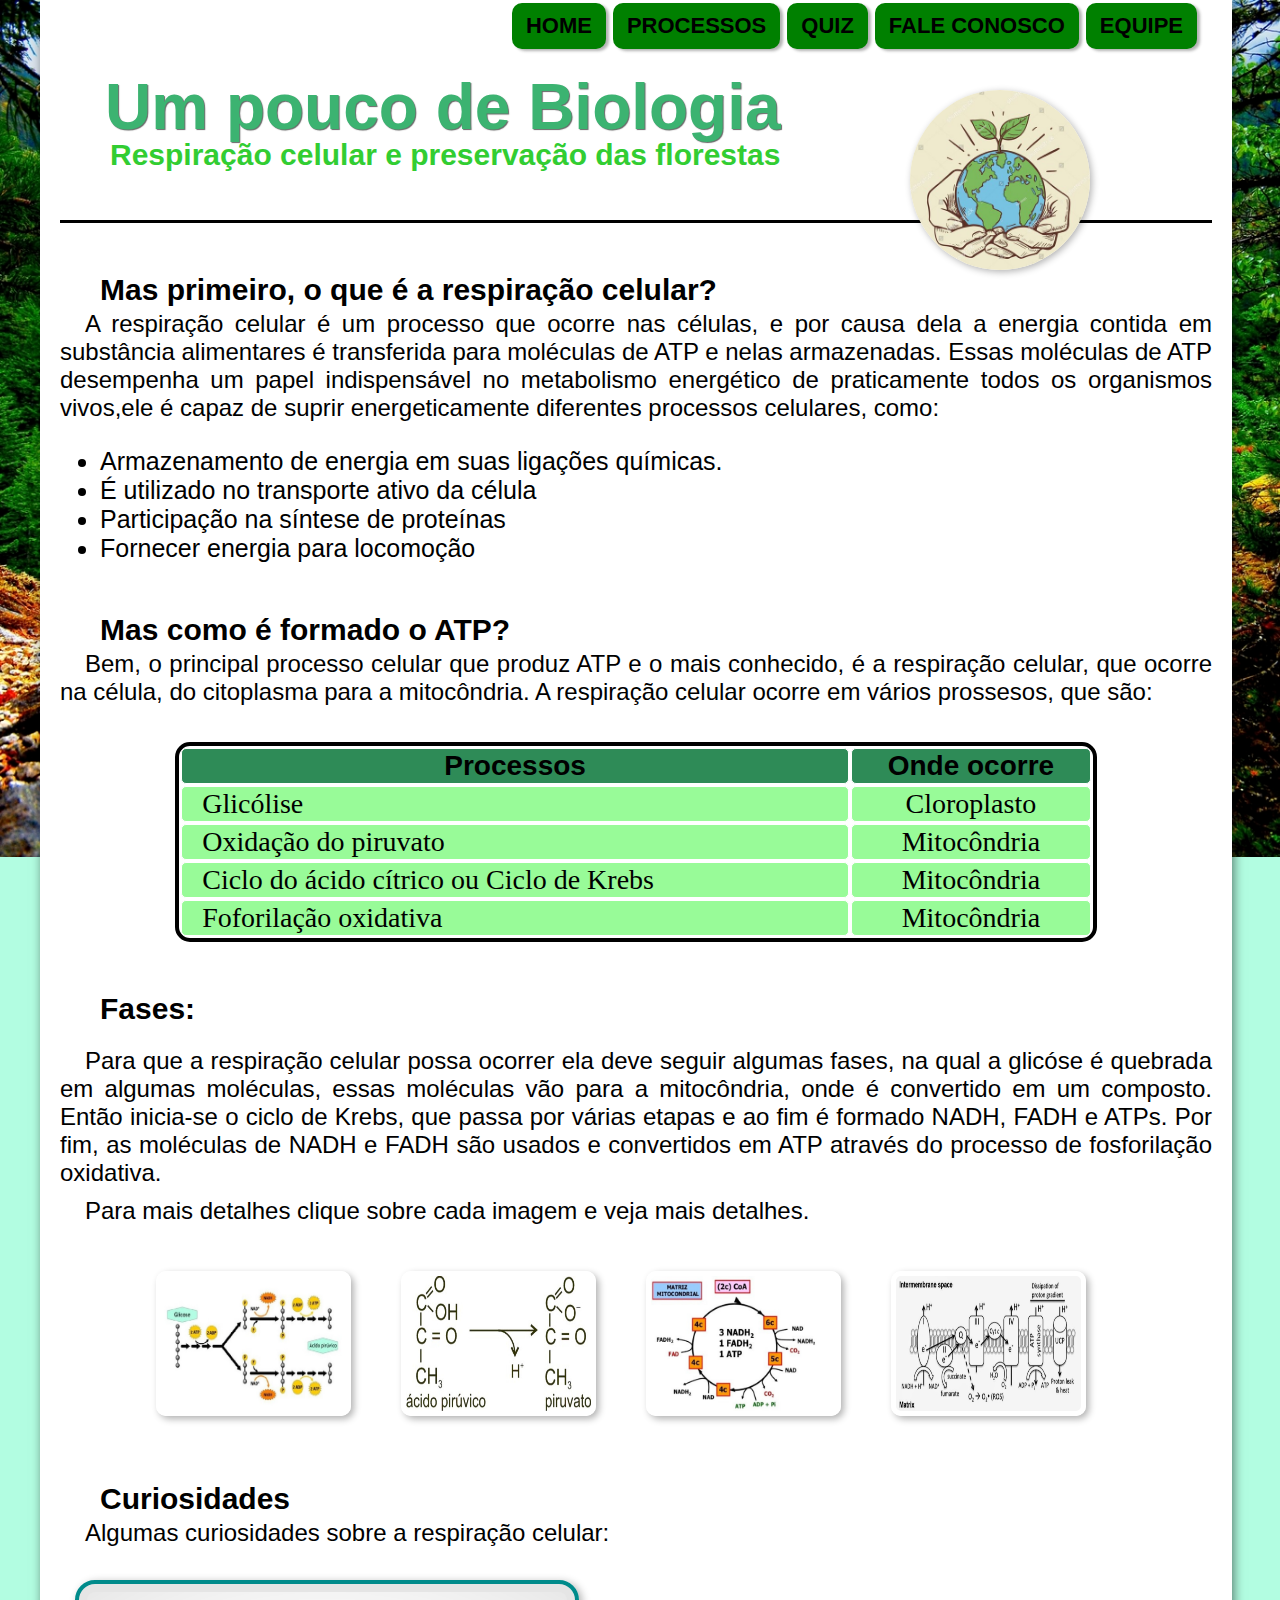
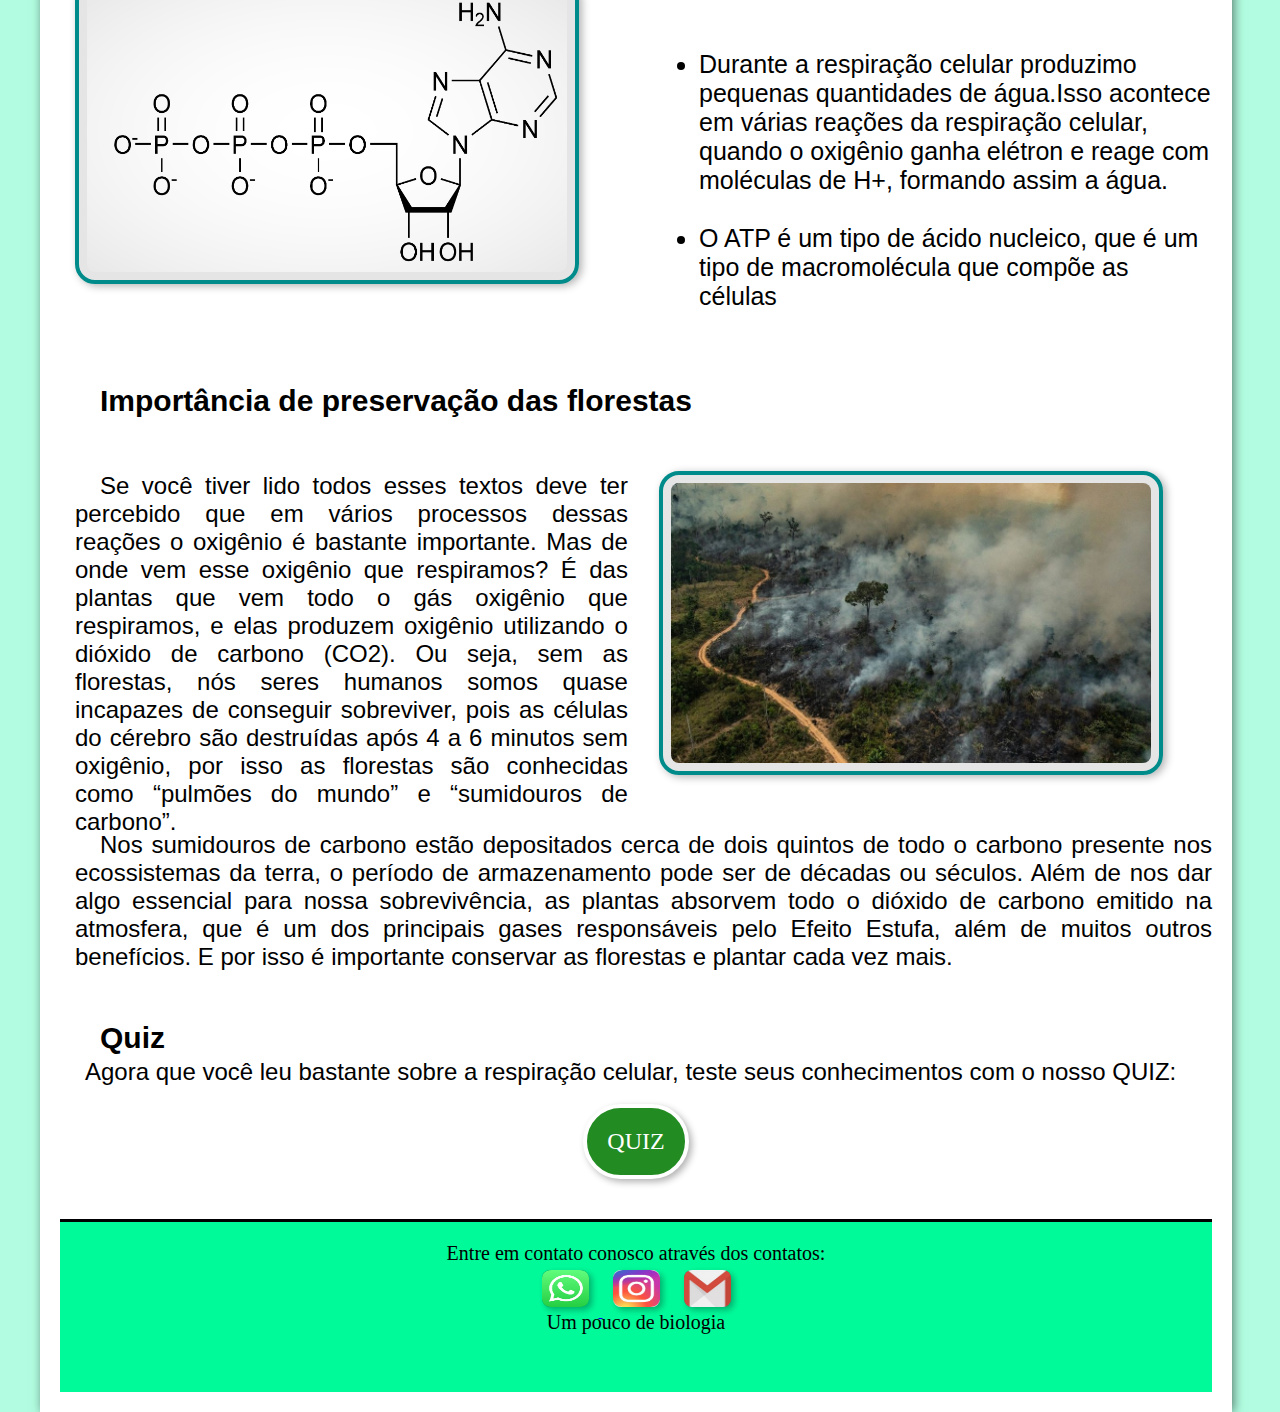
<file: index.html>
<html>
<head>
    <meta charset="utf-8">
	<title>Respiração celular e preservação das florestas</title>
    <link rel="stylesheet" type="text/css" href="style.css">
    <script type="text/javascript" src="functionMudar.js"></script>
</head>
<body>
    <div class="interface">
        <header id="cabecalho">
            <hgroup>
                <h1>Um pouco de Biologia</h1>
                <h2>Respiração celular e preservação das florestas</h2>
            </hgroup>
            <nav id="menu">
                <h1>Menu principal</h1>
                    <ul type="disc">
                        <li onmouseover="mudarIcones('ImagemMao.jpeg')" onmouseout="mudarIcones('imagemMao.jpeg')"><a href="index.html">Home</a></li>
                        <li onmouseover="mudarIcones('processos.jpeg')" onmouseout="mudarIcones('imagemMao.jpeg')"><a href="processos.html">Processos</a></li>
                        <li onmouseover="mudarIcones('quiz.jpeg')" onmouseout="mudarIcones('imagemMao.jpeg')"><a href="quiz.html">Quiz</a></li>
                        <li onmouseover="mudarIcones('fale-conosco.jpeg')" onmouseout="mudarIcones('imagemMao.jpeg')"><a href="fale.conosco.html">Fale conosco</a></li>
                        <li onmouseover="mudarIcones('equipe.jpeg')" onmouseout="mudarIcones('imagemMao.jpeg')"><a href="equipe.html">Equipe</a></li>
                    </ul>
            </nav>
        </header>
            <img src="imagemMao.jpeg" id="icone"/>

     <h4>Mas primeiro, o que é a respiração celular?</h4>
     <p>A respiração celular é um processo que ocorre nas células, e por causa dela a energia contida em substância alimentares é transferida para moléculas de ATP e nelas armazenadas. Essas moléculas de ATP desempenha um papel indispensável no metabolismo energético de praticamente todos os organismos vivos,ele é capaz de suprir energeticamente diferentes processos celulares, como:</p>
     <ul class="lista">
     	<li>Armazenamento de energia em suas ligações químicas.</li>
        <li>É utilizado no transporte ativo da célula</li>
        <li>Participação na síntese de proteínas</li>
        <li>Fornecer energia para locomoção</li>
     </ul>

     <h4>Mas como é formado o ATP?</h4>
     <p>Bem, o principal processo celular que produz ATP e o mais conhecido, é a respiração celular, que ocorre na célula, do citoplasma para a mitocôndria. A respiração celular ocorre em vários prossesos, que são:</p>
     <br><br>

     <div class="central">
     <table id="processos" >
     	<tr>
     		<th>Processos</th>
     		<th>Onde ocorre</th>
     	</tr>
     	<tr>
     		<td class="C1">Glicólise</td>
     		<td class="C2">Cloroplasto</td>
     	</tr>
     	<tr>
     		<td class="C1">Oxidação do piruvato</td>
     		<td class="C2">Mitocôndria</td>
     	</tr>
     	<tr>
     		<td class="C1">Ciclo do ácido cítrico ou Ciclo de Krebs</td>
     		<td class="C2">Mitocôndria</td>
     	</tr>
     	<tr>
     		<td class="C1">Foforilação oxidativa</td>
     		<td class="C2">Mitocôndria</td>
     	</tr>
     </table>
     </div>

     <h4>Fases:</h4> <br>
     <p>Para que a respiração celular possa ocorrer ela deve seguir algumas fases, na qual a glicóse é quebrada em algumas moléculas, essas moléculas vão para a mitocôndria, onde é convertido em um composto. Então inicia-se o ciclo de Krebs, que passa por várias etapas e ao fim é formado NADH, FADH e ATPs. Por fim, as moléculas de NADH e FADH são usados e convertidos em ATP através do processo de fosforilação oxidativa.</p>
     <p>Para mais detalhes clique sobre cada imagem e veja mais detalhes.</p>
     <nav class="ladoAlado">
          <div class="central">
            <ul id="passagemAbas">
              <a href="Glicolise.html"><li id="img01"><span>Glicólise</span></li></a>
              <a href="Oxi_piruvato.html"><li id="img02"><span>Oxidação de Piruvato</span></li></a>
              <a href="Ciclo_de_Krebs.html"><li id="img03"><span>Ciclo de Krebs</span></li></a>
              <a href="Fosfo_oxidativa.html"><li id="img04"><span>Fosforilação Oxidativa</span></li></a>
            </ul>
          </div>
        </nav>
    <br><br>

    <h4>Curiosidades</h4>
        <div class="corpo">
         <p>Algumas curiosidades sobre a respiração celular:</p> <br>
           <div class="right">
           <ul class="lista">
    	      <li>Durante a respiração celular produzimo pequenas quantidades de água.Isso acontece em várias reações da respiração celular, quando o oxigênio ganha elétron e reage com moléculas de H+, formando assim a água.</li>
              <br>
             <li>O ATP é um tipo de ácido nucleico, que é um tipo de macromolécula que compõe as células</li>
           </ul>
          </div>
          <div class="left">
            <img src="ATP.png" class="imagens">
          </div>
       </div>
       <br>
        <h4>Importância de preservação das florestas</span></h4>
          <div class="corpo">
            <div class="left"> <br><br>
              <p>Se você tiver lido todos esses textos deve ter percebido que em vários processos dessas reações o oxigênio é bastante importante. Mas de onde vem esse oxigênio que respiramos?
              É das plantas que vem todo o gás oxigênio que respiramos, e elas produzem oxigênio utilizando o dióxido de carbono (CO2). Ou seja, sem as florestas, nós seres humanos somos quase incapazes de conseguir sobreviver, pois as células do cérebro são destruídas após 4 a 6 minutos sem oxigênio, por isso as florestas são conhecidas como “pulmões do mundo” e “sumidouros de carbono”.</p>
              </div>
            <div class="right">
              <img src="foto02.jpeg" id="imagemF" onmousemove="MudaImagem(1)" onmouseout="MudaImagem(2)">
            </div>
    </div>
             <p class="textimage"> Nos sumidouros de carbono estão depositados cerca de dois quintos de todo o carbono presente nos ecossistemas da terra, o período de armazenamento pode ser de décadas ou séculos. Além de nos dar algo essencial para nossa sobrevivência, as plantas absorvem todo o dióxido de carbono emitido na atmosfera, que é um dos principais gases responsáveis pelo Efeito Estufa, além de muitos outros benefícios. E por isso é importante conservar as florestas e plantar cada vez mais.</p>

    <h4>Quiz</h4>
    <p id="QUIZ">Agora que você leu bastante sobre a respiração celular, teste seus conhecimentos com o nosso QUIZ:</p>
    <br>
    <div class="central"><a id="quiz" href="QUIZaba.html">QUIZ</a></div>

    <div id="rodape" align="center">
        <p class="rodape">Entre em contato conosco através dos contatos:</p>
    <a href="whatsapp.html"><img src="iconeWhatsapp.png" class="logos" title="Whatsapp"> </a>
    <a href="https://instagram.com/umpoucodebiologia2021"><img src="iconeInstagram.jpg" class="logos" title="Instagram"></a>
    <a href="https://siteumpoucodebiologia@gmail.com"><img src="iconeGmail.png" class="logos" title="Gmail"> </a>
        <br>
        <p class="rodape">Um pouco de biologia</p>
        <br>
    </div>
    </div>
</body>

</html>
</file>
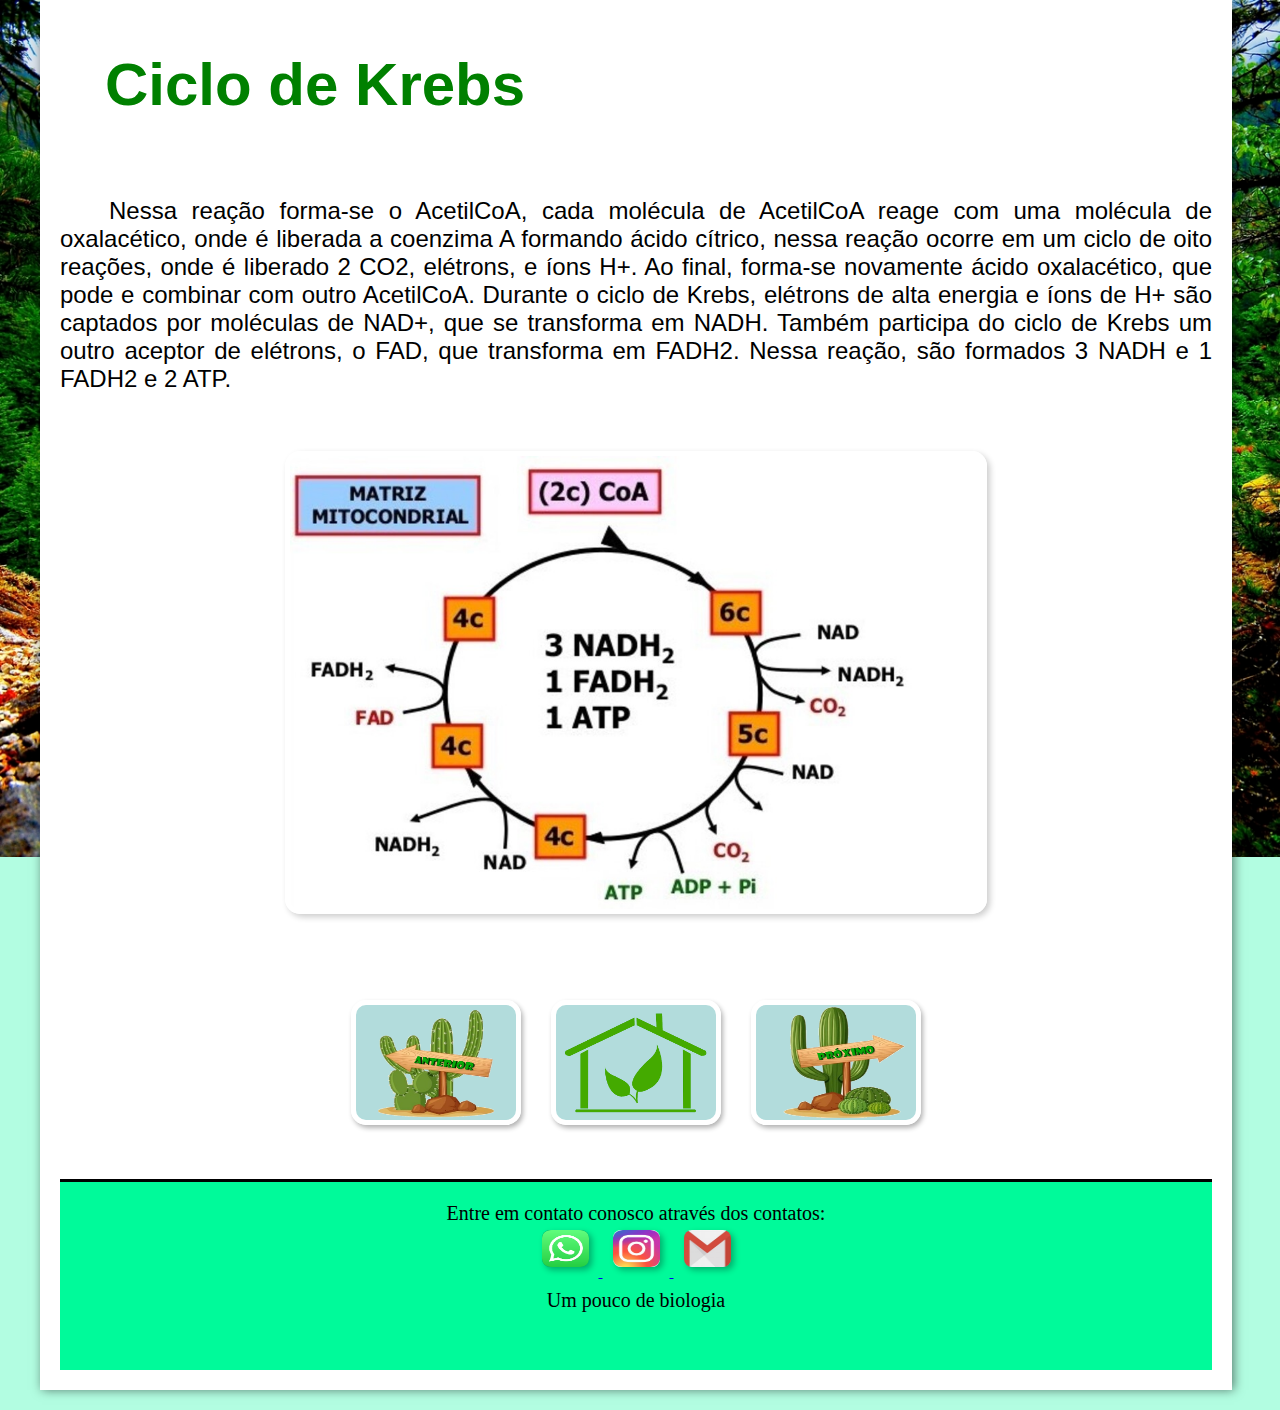
<file: Ciclo_de_Krebs.html>
<!DOCTYPE html>
<html>
<head>
    <meta charset="utf-8">
	<title>Ciclo de krebs</title>
	<link rel="stylesheet" type="text/css" href="style.css">
</head>
<body>
    <div class="interface">
     <h1>Ciclo de Krebs</h1>
     <p>&emsp;Nessa reação forma-se o AcetilCoA, cada molécula de AcetilCoA reage com uma molécula de oxalacético, onde é liberada
     a coenzima A formando ácido cítrico, nessa reação ocorre em um ciclo de oito reações, onde é liberado 2 CO2, elétrons, e íons H+. Ao final, forma-se novamente ácido oxalacético, que pode e combinar com outro AcetilCoA. Durante o ciclo de Krebs, elétrons de alta energia e íons de H+ são captados por moléculas de NAD+, que se transforma em NADH.  Também participa do ciclo de Krebs um outro aceptor de elétrons, o FAD, que transforma em FADH2. Nessa reação, são formados 3 NADH e 1 FADH2 e 2 ATP.</p>
     <br>

    <div class="central">
     <img src="CicloKrebs.jpg" class="fotoProcesso">
    </div>
    <br><br>
    <div class="central">
     <a href="Oxi_piruvato.html" title="CLIQUE PARA IR PARA O ANTERIOR"><img src="anterior.png" class="imgPassagem"></a>
     <a href="index.html" title="CLIQUE PARA VOLTAR AO HOME"><img src="IconeHome.png" class="imgPassagem"></a>
     <a href="Fosfo_oxidativa.html" title="CLIQUE PARA IR PARA O PRÓXIMO"><img src="proximo.png" class="imgPassagem"></a>
    </div>

    <div id="rodape" align="center">
        <p class="rodape">Entre em contato conosco através dos contatos:</p>
        <a href="whatsapp.html"> <img src="iconeWhatsapp.png" class="logos" title="Whatsapp"> </a>
        <a href="instagram.html"> <img src="iconeInstagram.jpg" class="logos" title="Instagram"> </a>
        <a href="gmail.html"> <img src="iconeGmail.png" class="logos" title="Gmail"> </a>
        <br><br>
        <p class="rodape">Um pouco de biologia</p>
        <br>
    </div>
    </div>
</body>
</html>
</file>
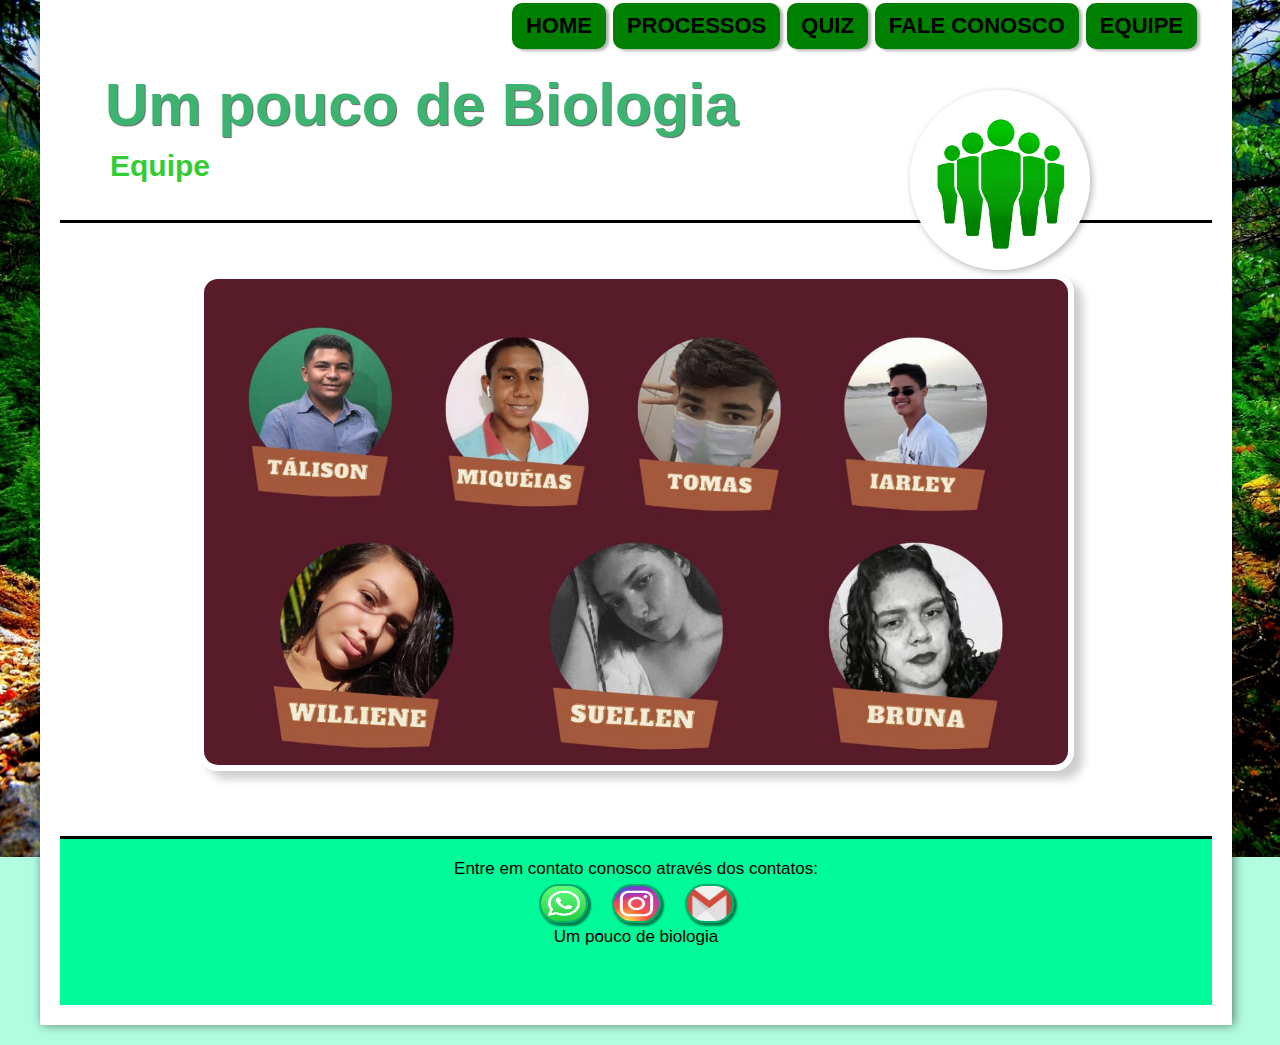
<file: equipe.html>
<!DOCTYPE html>
<html lang="pt">
<head>
	<meta charset="UTF-8">
	<title>Um pouco de Biologia - Equipe</title>
	<link rel="stylesheet" type="text/css" href="styleEquipe.css">
    <script type="text/javascript" src="functionMudar.js"></script>
</head>
<body>
    <div class="interface">
        <header id="cabecalho">
            <hgroup>
                <h1>Um pouco de Biologia</h1>
                <h2>Equipe</h2>
            </hgroup>
            <nav id="menu">
                <h1>Menu principal</h1>
                    <ul type="disc">
    					<li onmouseover="mudarIcones('imagemMao.jpeg')" onmouseout="mudarIcone('equipe.jpeg')"><a href="index.html">Home</a></li>
                        <li onmouseover="mudarIcones('processos.jpeg')" onmouseout="mudarIcones('equipe.jpeg')"><a href="processos.html">Processos</a></li>
                        <li onmouseover="mudarIcones('quiz.jpeg')" onmouseout="mudarIcones('equipe.jpeg')"><a href="quiz.html">Quiz</a></li>
                        <li onmouseover="mudarIcones('fale-conosco.jpeg')" onmouseout="mudarIcones('equipe.jpeg')"><a href="fale.conosco.html">Fale conosco</a></li>
                        <li onmouseover="mudarIcones('equipe.jpeg')" onmouseout="mudarIcones('equipe.jpeg')"> <a href="equipe.html">Equipe</a> </li>
                    </ul>
            </nav>
        </header>
            <img src="equipe.jpeg" id="icone"/>

		<div class="central">
			<img src="equipeG.jpeg" id="equipe">
		</div>

		<div id="rodape" align="center">
        <p class="rodape">Entre em contato conosco através dos contatos:</p>
    <a href="whatsapp.html"><img src="iconeWhatsapp.png" class="logos" title="Whatsapp"> </a>
    <a href="https://instagram.com/umpoucodebiologia2021"><img src="iconeInstagram.jpg" class="logos" title="Instagram"></a>
    <a href="https://siteumpoucodebiologia@gmail.com"><img src="iconeGmail.png" class="logos" title="Gmail"> </a>
        <br>
        <p class="rodape">Um pouco de biologia</p>
        <br>
    </div>
	</div>
</body>
</html>
</file>
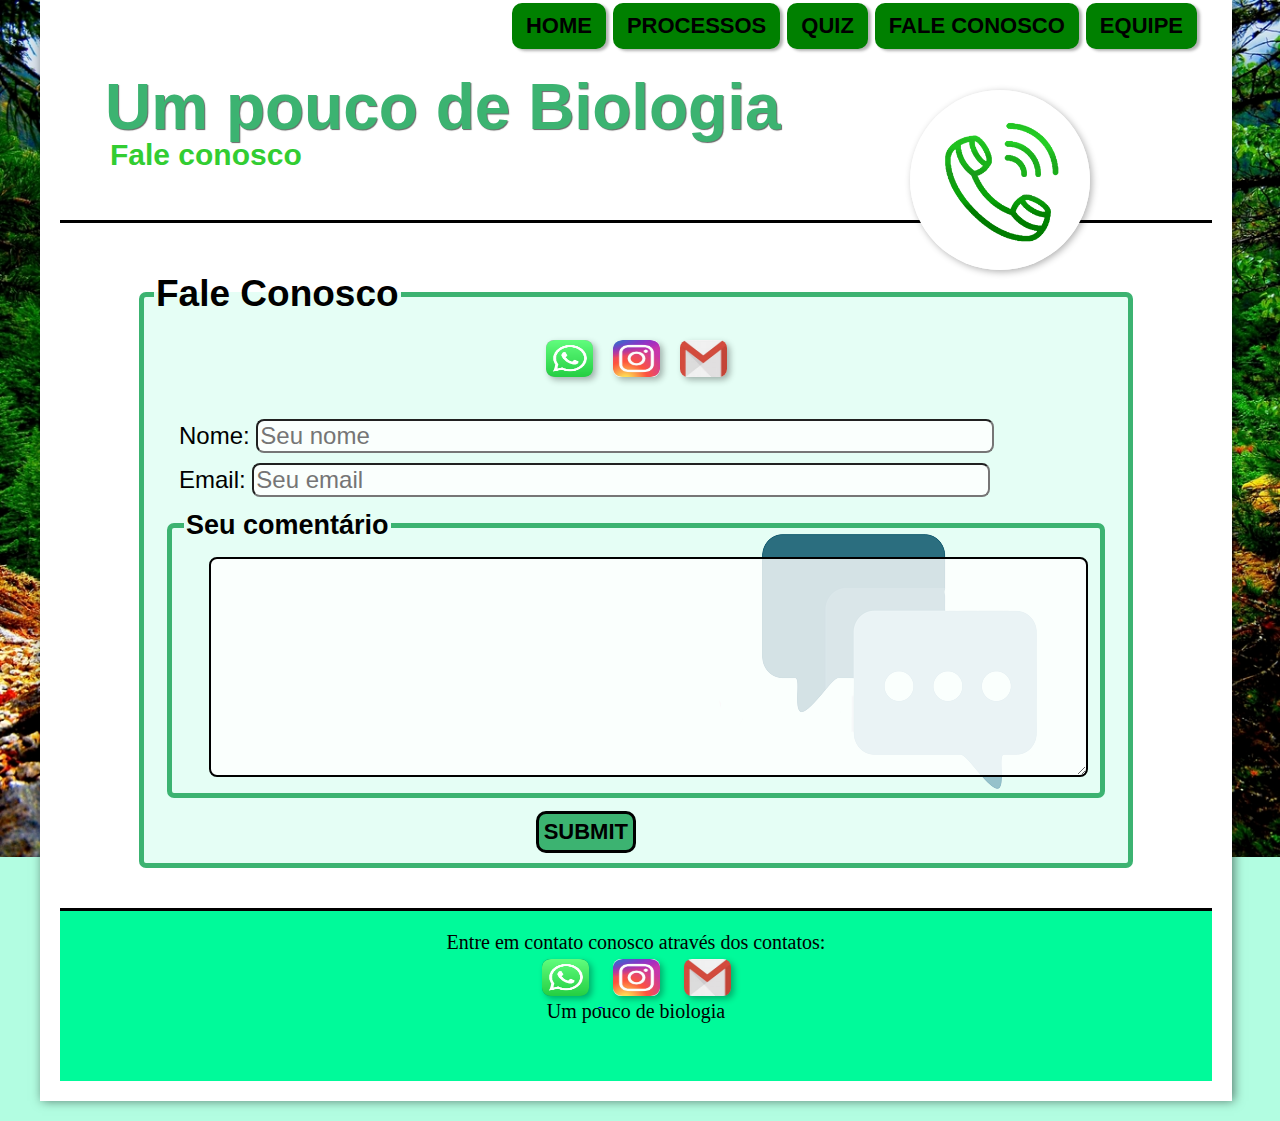
<file: fale.conosco.html>
<!DOCTYPE html>
<html>
<head>
	<meta charset="UTF-8">
	<title>Um pouco de Biologia - Fale conosco</title>
	<link rel="stylesheet" type="text/css" href="style.css">
    <link rel="stylesheet" type="text/css" href="styleFaleConosco.css">
    <script type="text/javascript" src="functionMudar.js"></script>
</head>
<body>
    <div class="interface">
        <header id="cabecalho">
            <hgroup>
                <h1>Um pouco de Biologia</h1>
                <h2>Fale conosco</h2>
            </hgroup>
            <nav id="menu">
                <h1>Menu principal</h1>
                    <ul type="disc">
                        <li onmouseover="mudarIcones('imagemMao.jpeg')" onmouseout="mudarIcone('fale-conosco.jpeg')"><a href="index.html">Home</a></li>
                        <li onmouseover="mudarIcones('processos.jpeg')" onmouseout="mudarIcones('fale-conosco.jpeg')"><a href="processos.html">Processos</a></li>
                        <li onmouseover="mudarIcones('quiz.jpeg')" onmouseout="mudarIcones('fale-conosco.jpeg')"><a href="quiz.html">Quiz</a></li>
                        <li onmouseover="mudarIcones('fale-conosco.jpeg')" onmouseout="mudarIcones('fale-conosco.jpeg')"> <a href="fale.conosco.html">Fale conosco</a> </li>
                        <li onmouseover="mudarIcones('equipe.jpeg')" onmouseout="mudarIcones('fale-conosco.jpeg')"><a href="equipe.html">Equipe</a></li>
                    </ul>
            </nav>
        </header>
            <img src="fale-conosco.jpeg" id="icone"/>

        <div class="central">
        <form name="comentarios" method="POST" action="Coment.php">
        <fieldset id="principal">
            <legend>Fale Conosco</legend>

            <div class="central">
                <a href="whatsapp.html"><img src="iconeWhatsapp.png" class="logos" title="Whatsapp"> </a>
                <a href="https://instagram.com/umpoucodebiologia2021"><img src="iconeInstagram.jpg" class="logos" title="Instagram"></a>
                <a href="https://siteumpoucodebiologia@gmail.com"><img src="iconeGmail.png" class="logos" title="Gmail"> </a>
            </div>
                <br>
            <p><label for="cNome">Nome: </label><input type="text" name="nomeUsuario" id="cNome" size="50" placeholder="Seu nome">
            <p><label for="cEmail">Email: </label><input type="email" name="emailUsuario" id="cEmail" size="50" placeholder="Seu email">

            <fieldset class="Coment">
                <legend class="Coment">Seu comentário</legend>
                <p><textarea name="tMsg" cols="60" rows="7"></textarea></p>
            </fieldset>
            <center><p><input type="submit" name="ENVIAR" id="botao"></p></center>
        </fieldset>
        </form>
        </div>

		<div id="rodape" align="center">
        <p class="rodape">Entre em contato conosco através dos contatos:</p>
    <a href="_iconesContatos/whatsapp.html"><img src="iconeWhatsapp.png" class="logos" title="Whatsapp"> </a>
    <a href="https://instagram.com/umpoucodebiologia2021"><img src="iconeInstagram.jpg" class="logos" title="Instagram"></a>
    <a href="https://siteumpoucodebiologia@gmail.com"><img src="iconeGmail.png" class="logos" title="Gmail"> </a>
        <br>
        <p class="rodape">Um pouco de biologia</p>
        <br>
    </div>
	</div>
</body>
</html>
</file>
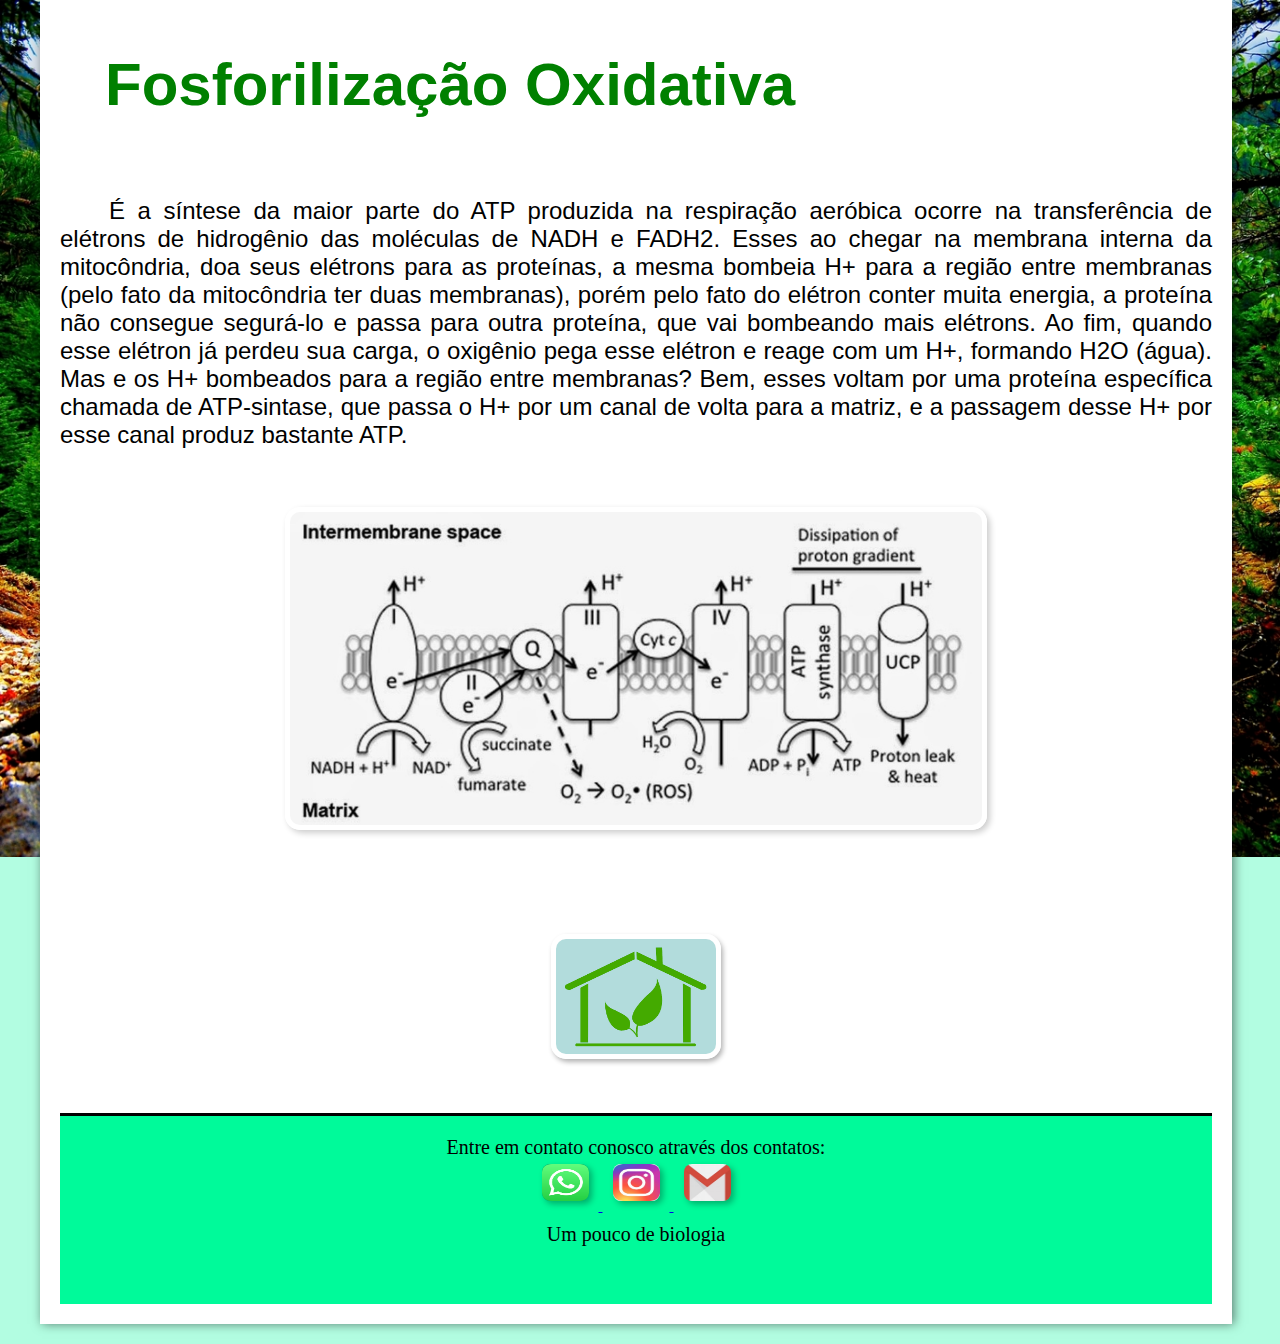
<file: Fosfo_oxidativa.html>
<!DOCTYPE html>
<html>
<head>
    <meta charset="utf-8">
	<title>Fosforilização Oxidativa</title>
	<link rel="stylesheet" type="text/css" href="style.css">
</head>
<body>
    <div class="interface">
     <h1>Fosforilização Oxidativa</h1>
     <p>&emsp;É a síntese da maior parte do ATP produzida na respiração aeróbica ocorre na transferência de elétrons de hidrogênio
     das moléculas de NADH e FADH2. Esses ao chegar na membrana interna da mitocôndria, doa seus elétrons para as proteínas, a mesma bombeia H+ para a região entre membranas (pelo fato da mitocôndria ter duas membranas), porém pelo fato do elétron conter muita energia, a proteína não consegue segurá-lo e passa para outra proteína, que vai bombeando mais elétrons. Ao fim, quando esse elétron já perdeu sua carga, o oxigênio pega esse elétron e reage com um H+, formando H2O (água). Mas e os H+ bombeados para a região entre membranas?
     Bem, esses voltam por uma proteína específica chamada de ATP-sintase, que passa o H+ por um canal de volta para a matriz, e a passagem desse H+ por esse canal produz bastante ATP.</p>
     <br>
    <div class="central">
     <img src="FosfoOxidativa.jpg" class="fotoProcesso">
    </div>
        <br><br><br>
    <div class="central">
    <a href="index.html" title="CLIQUE PARA VOLTAR AO HOME"><img src="IconeHome.png" class="imgPassagem"></a>
    </div>

     <div id="rodape" align="center">
        <p class="rodape">Entre em contato conosco através dos contatos:</p>
        <a href="whatsapp.html"> <img src="iconeWhatsapp.png" class="logos" title="Whatsapp"> </a>
        <a href="instagram.html"> <img src="iconeInstagram.jpg" class="logos" title="Instagram"> </a>
        <a href="gmail.html"> <img src="iconeGmail.png" class="logos" title="Gmail"> </a>
        <br><br>
        <p class="rodape">Um pouco de biologia</p>
        <br>
    </div>
    </div>
</body>
</html>
</file>
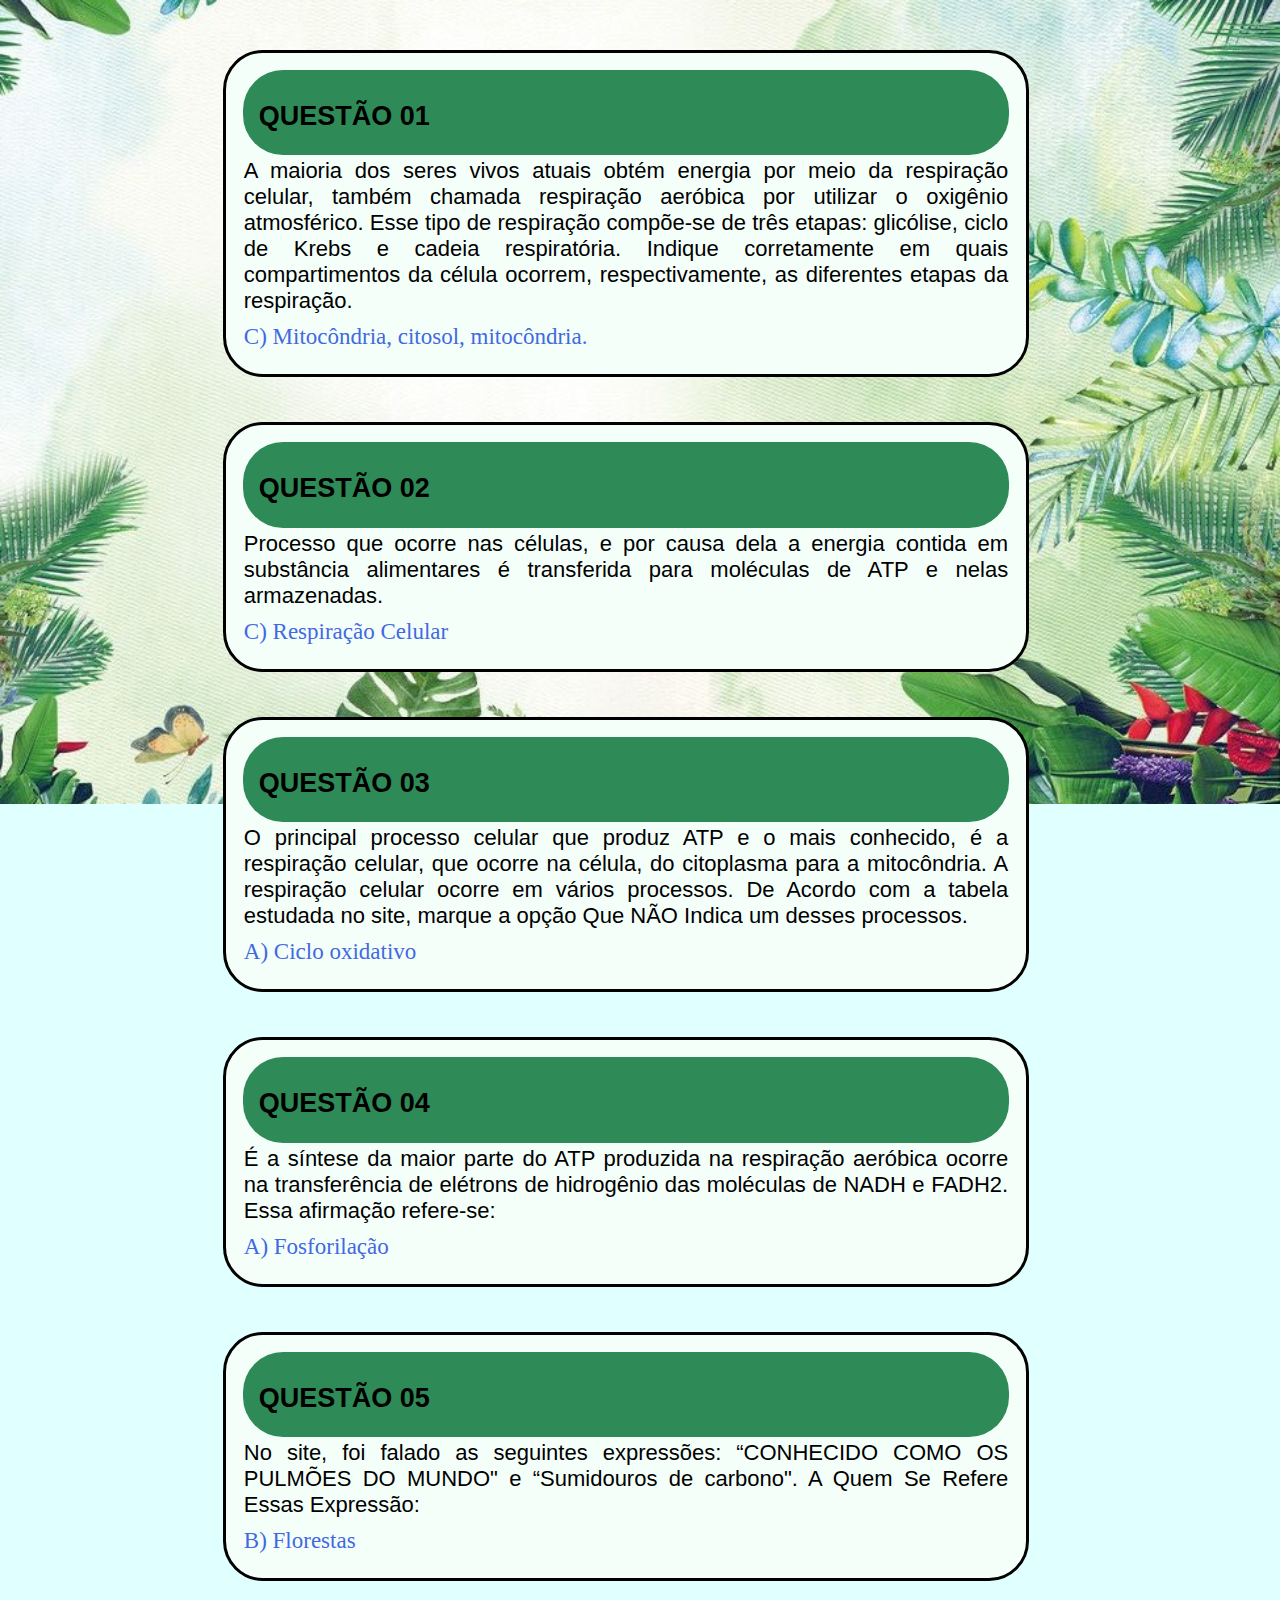
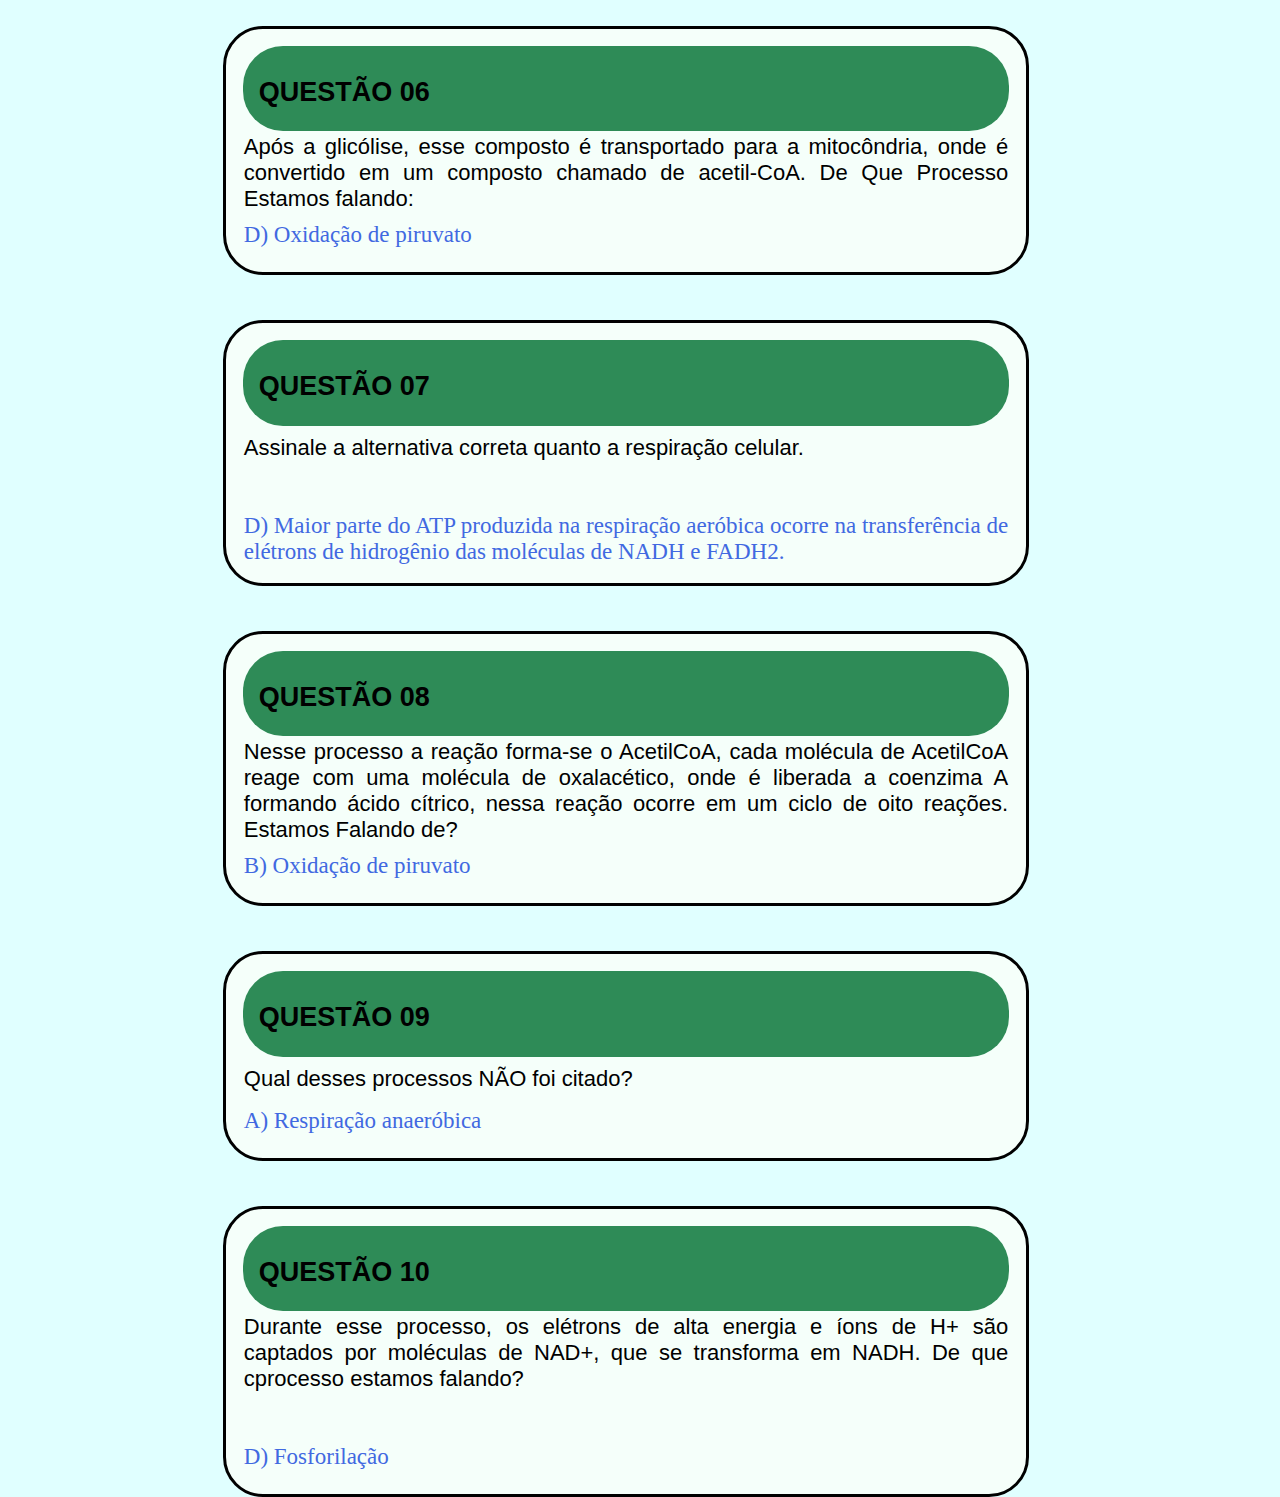
<file: GABARITO.html>
<html>
<head>
	<meta charset="utf-8">
	<title>GABARITO</title>
	<link rel="stylesheet" type="text/css" href="estiloQuiz.css">
</head>
<body>
	<table>
     	<tr>
     		<td class="Lesp" colspan="2"><h2>Questão 01</h2></td>
     	</tr>
     	<tr>
     		<td colspan="2"><p>A maioria dos seres vivos atuais obtém energia por meio da respiração celular, também chamada respiração aeróbica por utilizar o oxigênio atmosférico. Esse tipo de respiração compõe-se de três etapas: glicólise, ciclo de Krebs e cadeia respiratória. Indique corretamente em quais compartimentos da célula ocorrem, respectivamente, as diferentes etapas da respiração.</p></td>
     	</tr>
     	<tr>
     		<td> <p class="correto">C) Mitocôndria, citosol, mitocôndria.</p> </td>
          </tr>
     </table>

     <table>
          <tr>
               <td class="Lesp" colspan="2"><h2>Questão 02</h2></td>
          </tr>
          <tr>
               <td colspan="2"><p>Processo que ocorre nas células, e por causa dela a energia contida em substância alimentares é transferida para moléculas de ATP e nelas armazenadas.</p></td>
          </tr>
          <tr>
               <td> <p class="correto">C) Respiração Celular</p> </td>
          </tr>
     </table>

     <table>
          <tr>
               <td class="Lesp" colspan="2"><h2>Questão 03</h2></td>
          </tr>
          <tr>
               <td colspan="2"><p>O principal processo celular que produz ATP e o mais conhecido, é a respiração celular, que ocorre na célula, do citoplasma para a mitocôndria. A respiração celular ocorre em vários processos. De Acordo com a tabela estudada no site, marque a opção Que NÃO Indica um desses processos.</p></td>
          </tr>
          <tr>
               <td> <p class="correto">A) Ciclo oxidativo</p> </td>
          </tr>
     </table>

     <table>
          <tr>
               <td class="Lesp" colspan="2"><h2>Questão 04</h2></td>
          </tr>
          <tr>
               <td colspan="2"><p>É a síntese da maior parte do ATP produzida na respiração aeróbica ocorre na transferência de elétrons de hidrogênio das moléculas de NADH e FADH2. Essa afirmação refere-se:</p></td>
          </tr>
          <tr>
               <td> <p class="correto">A) Fosforilação</p> </td>
          </tr>
     </table>

     <table>
          <tr>
               <td class="Lesp" colspan="2"><h2>Questão 05</h2></td>
          </tr>
          <tr>
               <td colspan="2"><p>No site, foi falado as seguintes expressões: “CONHECIDO COMO OS PULMÕES DO MUNDO" e “Sumidouros de carbono". A Quem Se Refere Essas Expressão:</p></td>
          </tr>
          <tr>
               <td> <p class="correto">B) Florestas</p> </td>
          </tr>
     </table>

     <table>
          <tr>
               <td class="Lesp" colspan="2"><h2>Questão 06</h2></td>
          </tr>
          <tr>
               <td colspan="2"><p>Após a glicólise, esse composto é transportado para a mitocôndria, onde é convertido em um composto chamado de acetil-CoA. De Que Processo Estamos falando:</p></td>
          </tr>
          <tr>
               <td> <p class="correto">D) Oxidação de piruvato</p> </td>
          </tr>
     </table>

     <table>
          <tr>
               <td class="Lesp" colspan="2"><h2>Questão 07</h2></td>
          </tr>
          <tr>
               <td colspan="2"><p>Assinale a alternativa correta quanto a respiração celular.</p></td>
          </tr>
          <tr><td><br></td></tr>
          <tr>
               <td> <p class="correto">D) Maior parte do ATP produzida na respiração aeróbica ocorre na transferência de elétrons de hidrogênio das moléculas de NADH e FADH2.</p> </td>
          </tr>
     </table>
     
     <table>
          <tr>
               <td class="Lesp" colspan="2"><h2>Questão 08</h2></td>
          </tr>
          <tr>
               <td colspan="2"><p>Nesse processo a reação forma-se o AcetilCoA, cada molécula de AcetilCoA reage com uma molécula de oxalacético, onde é liberada a coenzima A formando ácido cítrico, nessa reação ocorre em um ciclo de oito reações. Estamos Falando de?</p></td>
          </tr>
          <tr>
               <td> <p class="correto">B) Oxidação de piruvato</p> </td>
          </tr>
     </table>

     <table>
          <tr>
               <td class="Lesp" colspan="2"><h2>Questão 09</h2></td>
          </tr>
          <tr>
               <td colspan="2"><p>Qual desses processos NÃO foi citado?</p></td>
          </tr>
          <tr>
               <td> <p class="correto">A) Respiração anaeróbica</p> </td>
          </tr>
     </table>

     <table>
          <tr>
               <td class="Lesp" colspan="2"><h2>Questão 10</h2></td>
          </tr>
          <tr>
               <td colspan="2"><p>Durante esse processo, os  elétrons de alta energia e íons de H+ são captados por moléculas de NAD+, que se transforma em NADH. De que cprocesso estamos falando?</p></td>
          </tr>
          <tr><td><br></td></tr>
          <tr>
               <td> <p class="correto">D) Fosforilação</p> </td>
          </tr>
     </table>


</body>
</html>
</file>
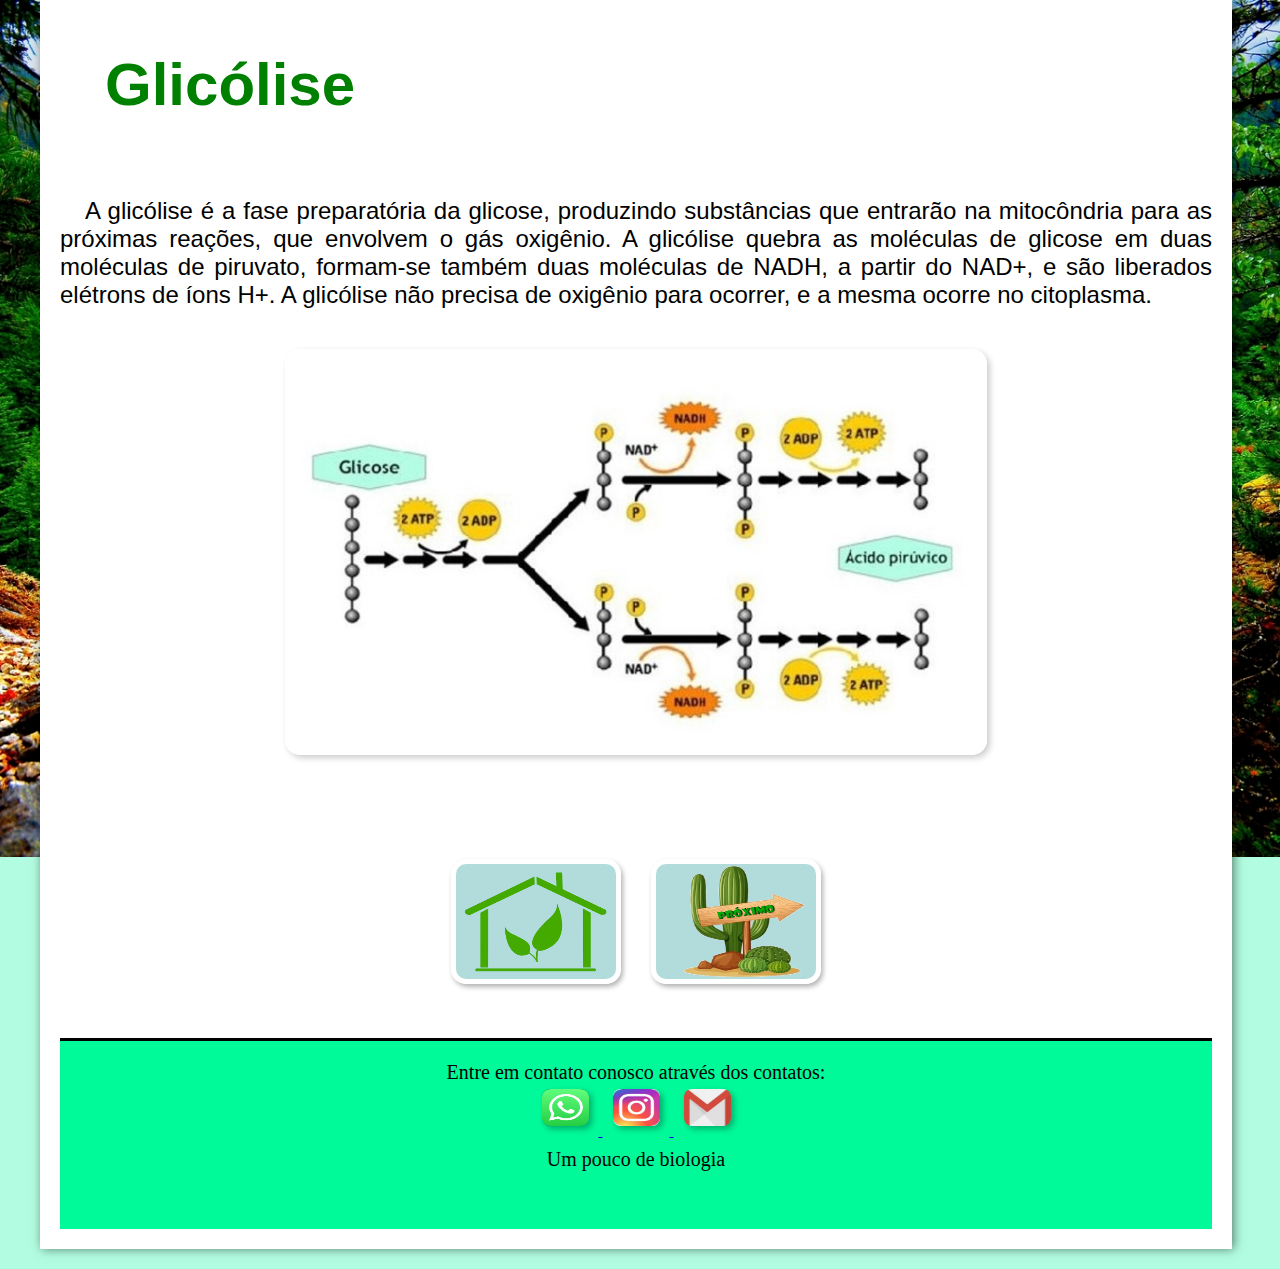
<file: Glicolise.html>
<!DOCTYPE html>
<html>
<head>
    <meta charset="utf-8">
	<title>Glicólise</title>
	<link rel="stylesheet" type="text/css" href="style.css">
</head>
<body>
    <div class="interface">
     <h1 class="eP">Glicólise</h1>
     <p>A glicólise é a fase preparatória da glicose, produzindo substâncias que entrarão na
     mitocôndria para as próximas reações, que envolvem o gás oxigênio. A glicólise quebra as moléculas de glicose em duas moléculas de piruvato, formam-se também duas moléculas de NADH, a partir do NAD+, e são liberados elétrons de íons H+. A glicólise não precisa de oxigênio para ocorrer, e a mesma ocorre no citoplasma.</p>

      <div class="central">
    <img src="Glicolise.jpg" class="fotoProcesso">
      </div>
      <br><br><br>
      <div class="central">
    <a href="index.html" title="CLIQUE PARA VOLTAR AO HOME"><img src="IconeHome.png" class="imgPassagem"></a>
    <a href="Oxi_piruvato.html" title="CLIQUE PARA DETALHES DO PROCESSO"><img src="proximo.png" class="imgPassagem"></a>
      </div>

    <div id="rodape" align="center">
        <p class="rodape">Entre em contato conosco através dos contatos:</p>
        <a href="whatsapp.html"> <img src="iconeWhatsapp.png" class="logos" title="Whatsapp"> </a>
        <a href="instagram.html"> <img src="iconeInstagram.jpg" class="logos" title="Instagram"> </a>
        <a href="gmail.html"> <img src="iconeGmail.png" class="logos" title="Gmail"> </a>
        <br><br>
        <p class="rodape">Um pouco de biologia</p>
        <br>
    </div>
    </div>
</body>
</html>
</file>
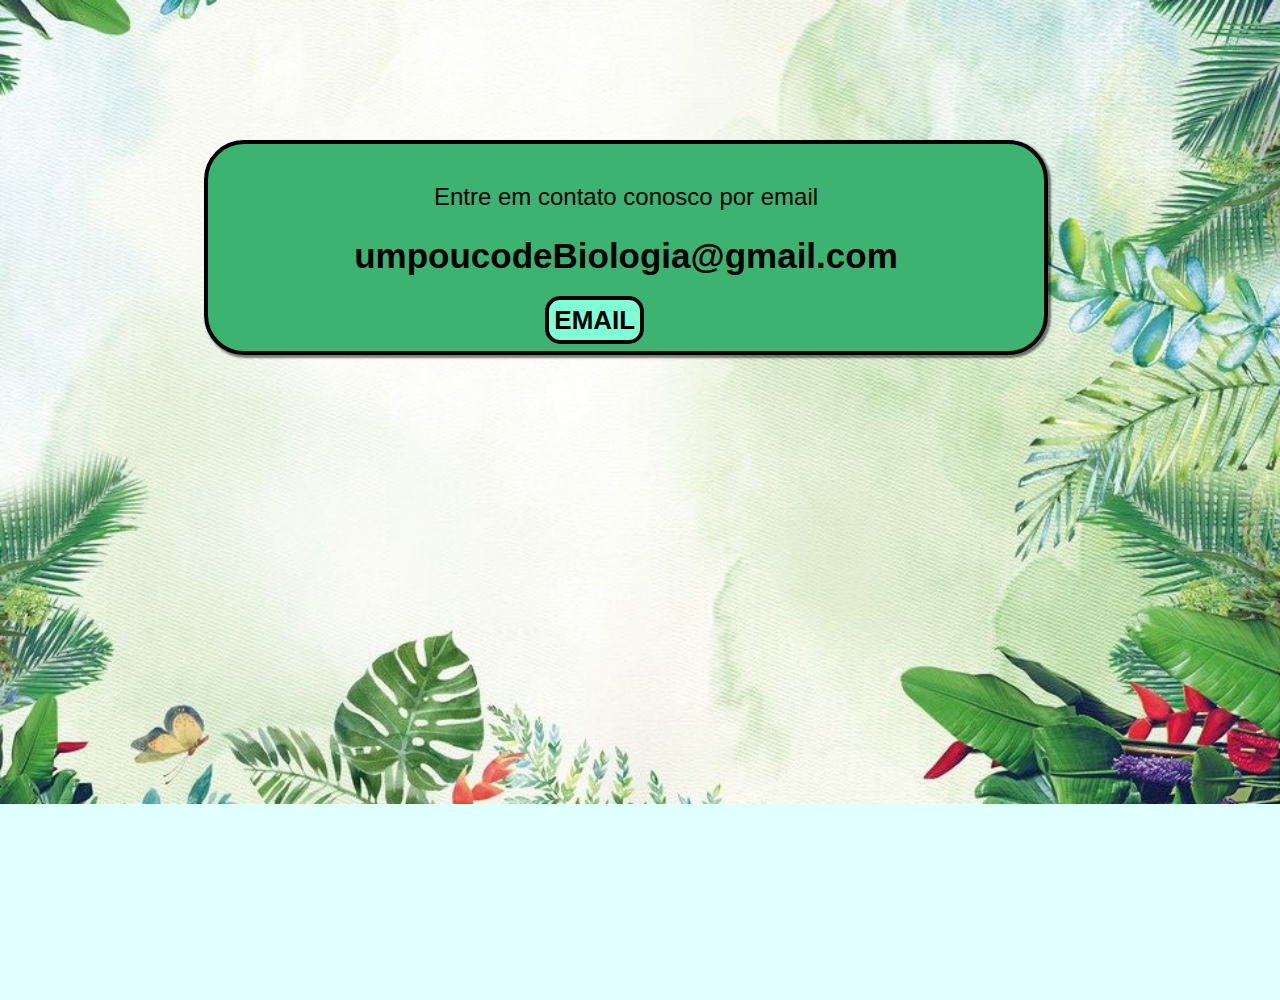
<file: gmail.html>
<html>
<head>
	<meta charset="utf-8">
	<title></title>
	<link rel="stylesheet" type="text/css" href="estilo.css">
</head>
<body>
	<br><br><br><br><br>
	<div>
		<p>Entre em contato conosco por email</p>
		<h2>umpoucodeBiologia@gmail.com</h2>
		<a href="gmail.com" id="bt">email</a>
	</div>
</body>
</html>
</file>
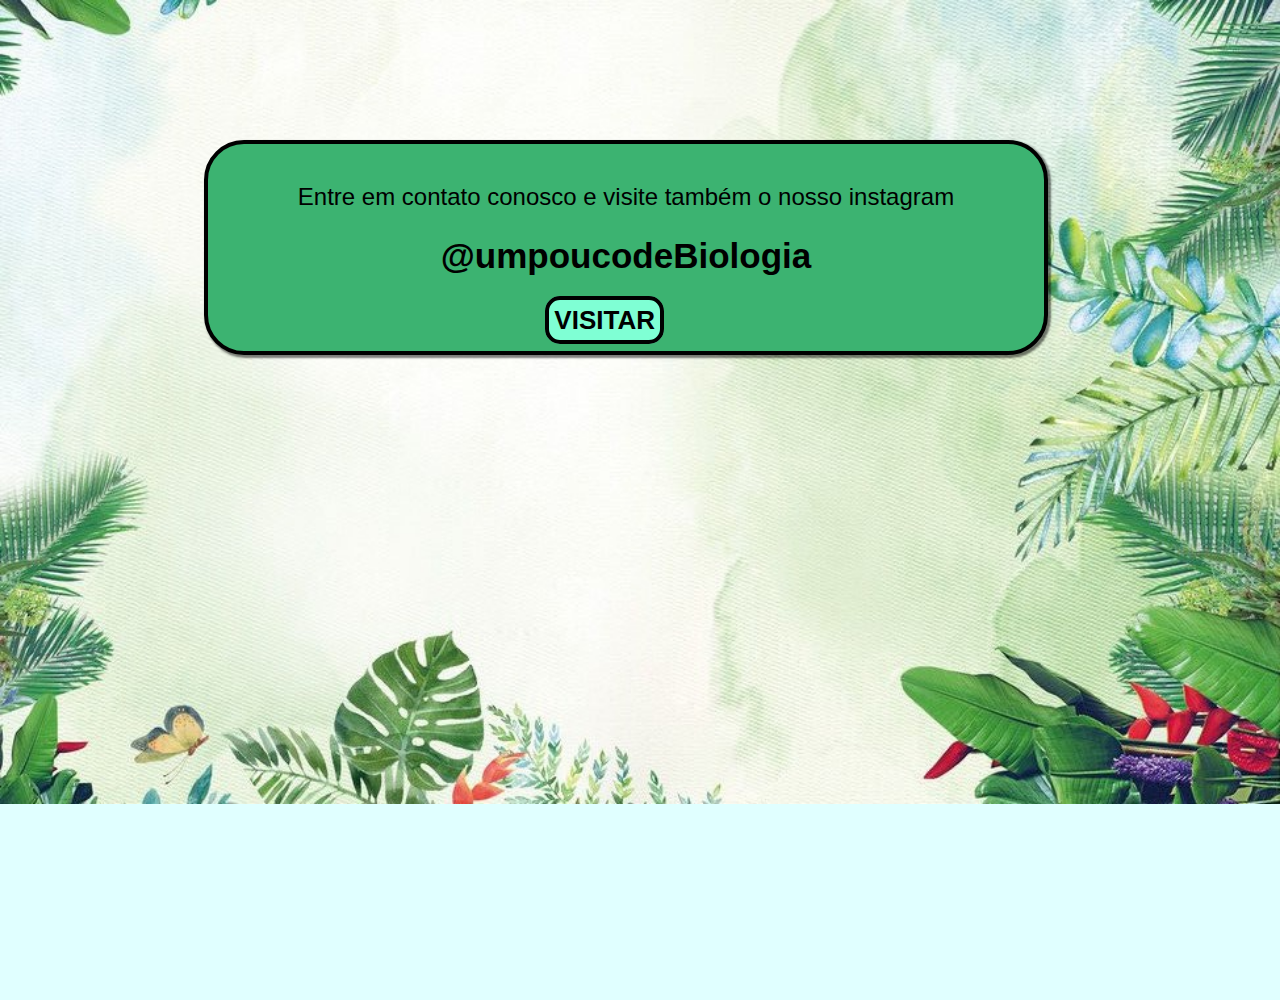
<file: instagram.html>
<html>
<head>
	<meta charset="utf-8">
	<title>Instagram</title>
	<link rel="stylesheet" type="text/css" href="estilo.css">
</head>
<body>
	<br><br><br><br><br>
	<div>
		<p>Entre em contato conosco e visite também o nosso instagram</p>
		<h2>@umpoucodeBiologia</h2>
		<a href="www.instagram.com" id="bt">visitar</a>
	</div>
</body>
</html>
</file>
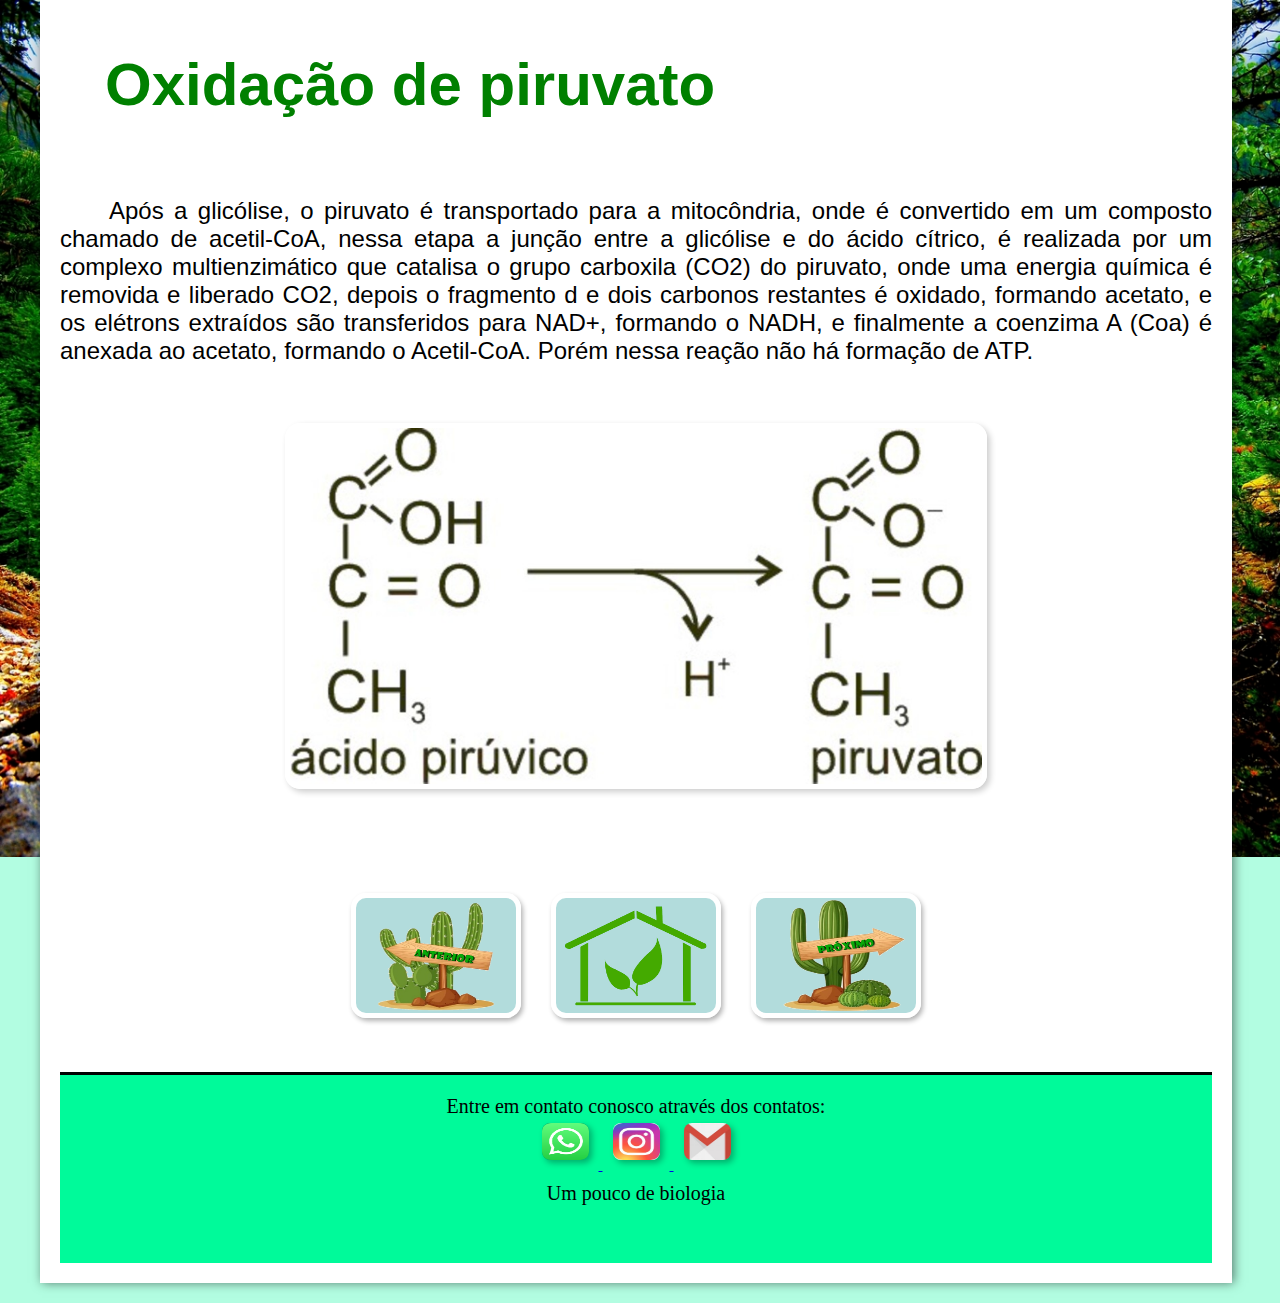
<file: Oxi_piruvato.html>
<!DOCTYPE html>
<html>
<head>
    <meta charset="utf-8">
	<title>Oxidação de piruvato</title>
	<link rel="stylesheet" type="text/css" href="style.css">
</head>
<body>
    <div class="interface">
     <h1>Oxidação de piruvato</h1>
     <p>&emsp;Após a glicólise, o piruvato é transportado para a mitocôndria, onde é convertido em um composto chamado de acetil-CoA,
     nessa etapa a junção entre a glicólise e do ácido cítrico, é realizada por um complexo multienzimático que catalisa o grupo carboxila (CO2) do piruvato, onde uma energia química é removida e liberado CO2, depois o fragmento d e dois carbonos restantes é oxidado, formando acetato, e os elétrons extraídos são transferidos para NAD+, formando o NADH, e finalmente a coenzima A (Coa) é anexada ao acetato, formando o Acetil-CoA. Porém nessa reação não há formação de ATP.</p>
     <br>
    <div class="central">
     <img src="OxiPiruvato.jpg" class="fotoProcesso">
    </div>
        <br><br><br>
    <div class="central">
     <a href="Glicolise.html" title="CLIQUE PARA IR PARA O ANTERIOR"><img src="anterior.png" class="imgPassagem"></a>
     <a href="index.html" title="CLIQUE PARA VOLTAR AO HOME"><img src="IconeHome.png" class="imgPassagem"></a>
     <a href="Ciclo_de_Krebs.html" title="CLIQUE PARA IR PARA O PRÓXIMO"><img src="proximo.png" class="imgPassagem"></a>
     </div>

     <div id="rodape" align="center">
        <p class="rodape">Entre em contato conosco através dos contatos:</p>
        <a href="whatsapp.html"> <img src="iconeWhatsapp.png" class="logos" title="Whatsapp"> </a>
        <a href="instagram.html"> <img src="iconeInstagram.jpg" class="logos" title="Instagram"> </a>
        <a href="gmail.html"> <img src="iconeGmail.png" class="logos" title="Gmail"> </a>
        <br><br>
        <p class="rodape">Um pouco de biologia</p>
        <br>
    </div>
    </div>
</body>
</html>
</file>
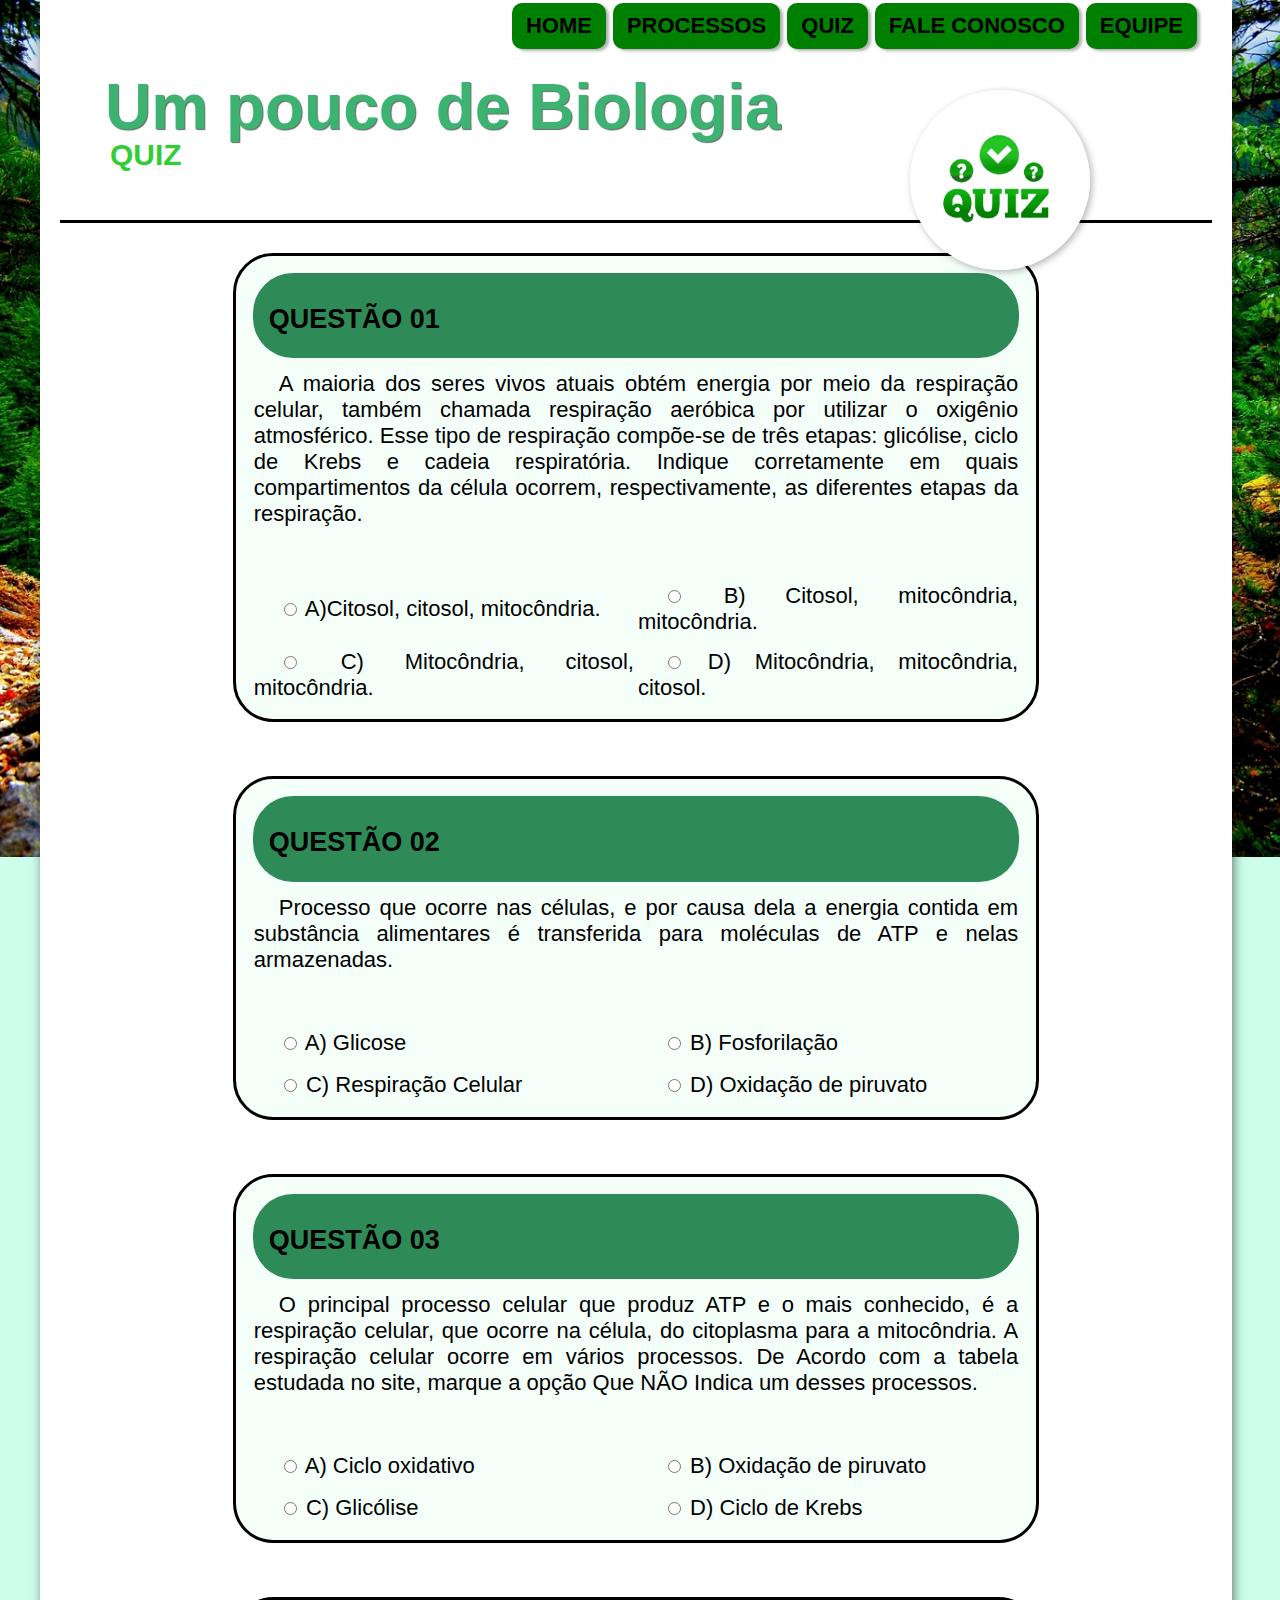
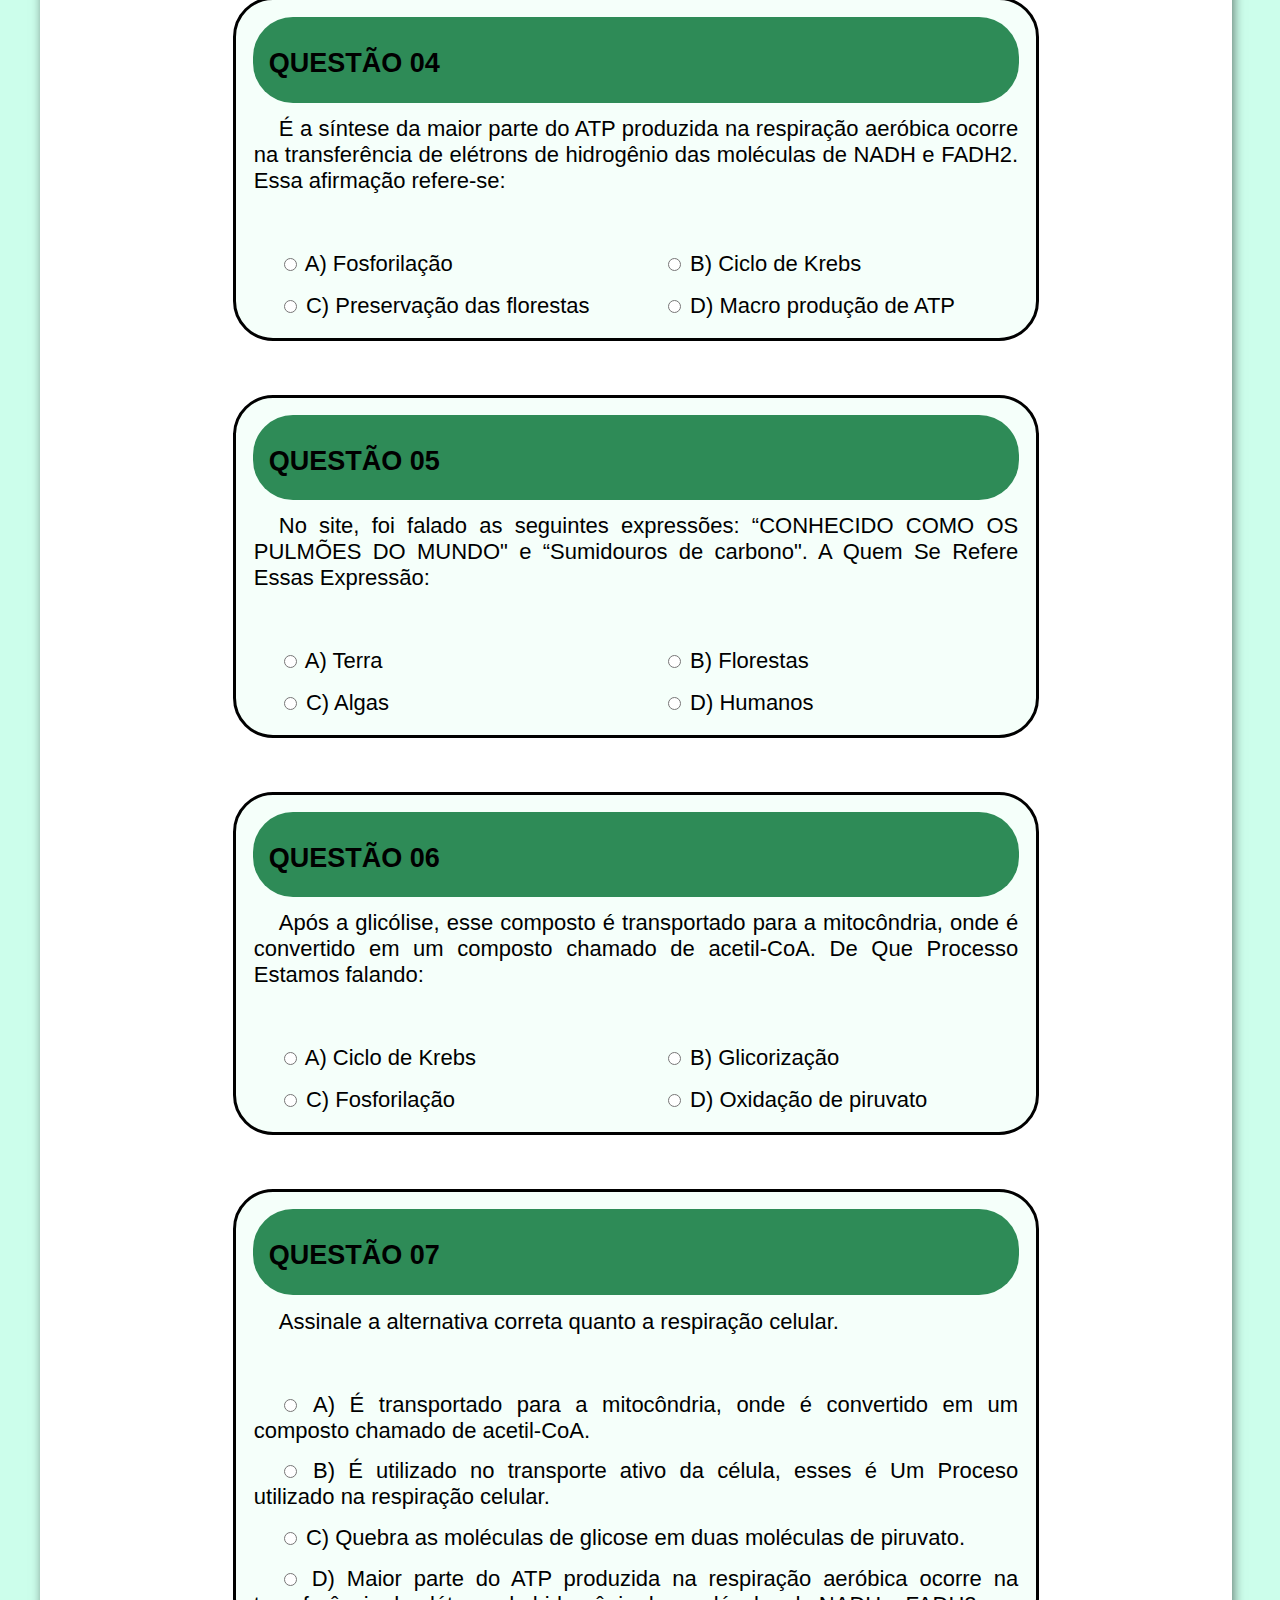
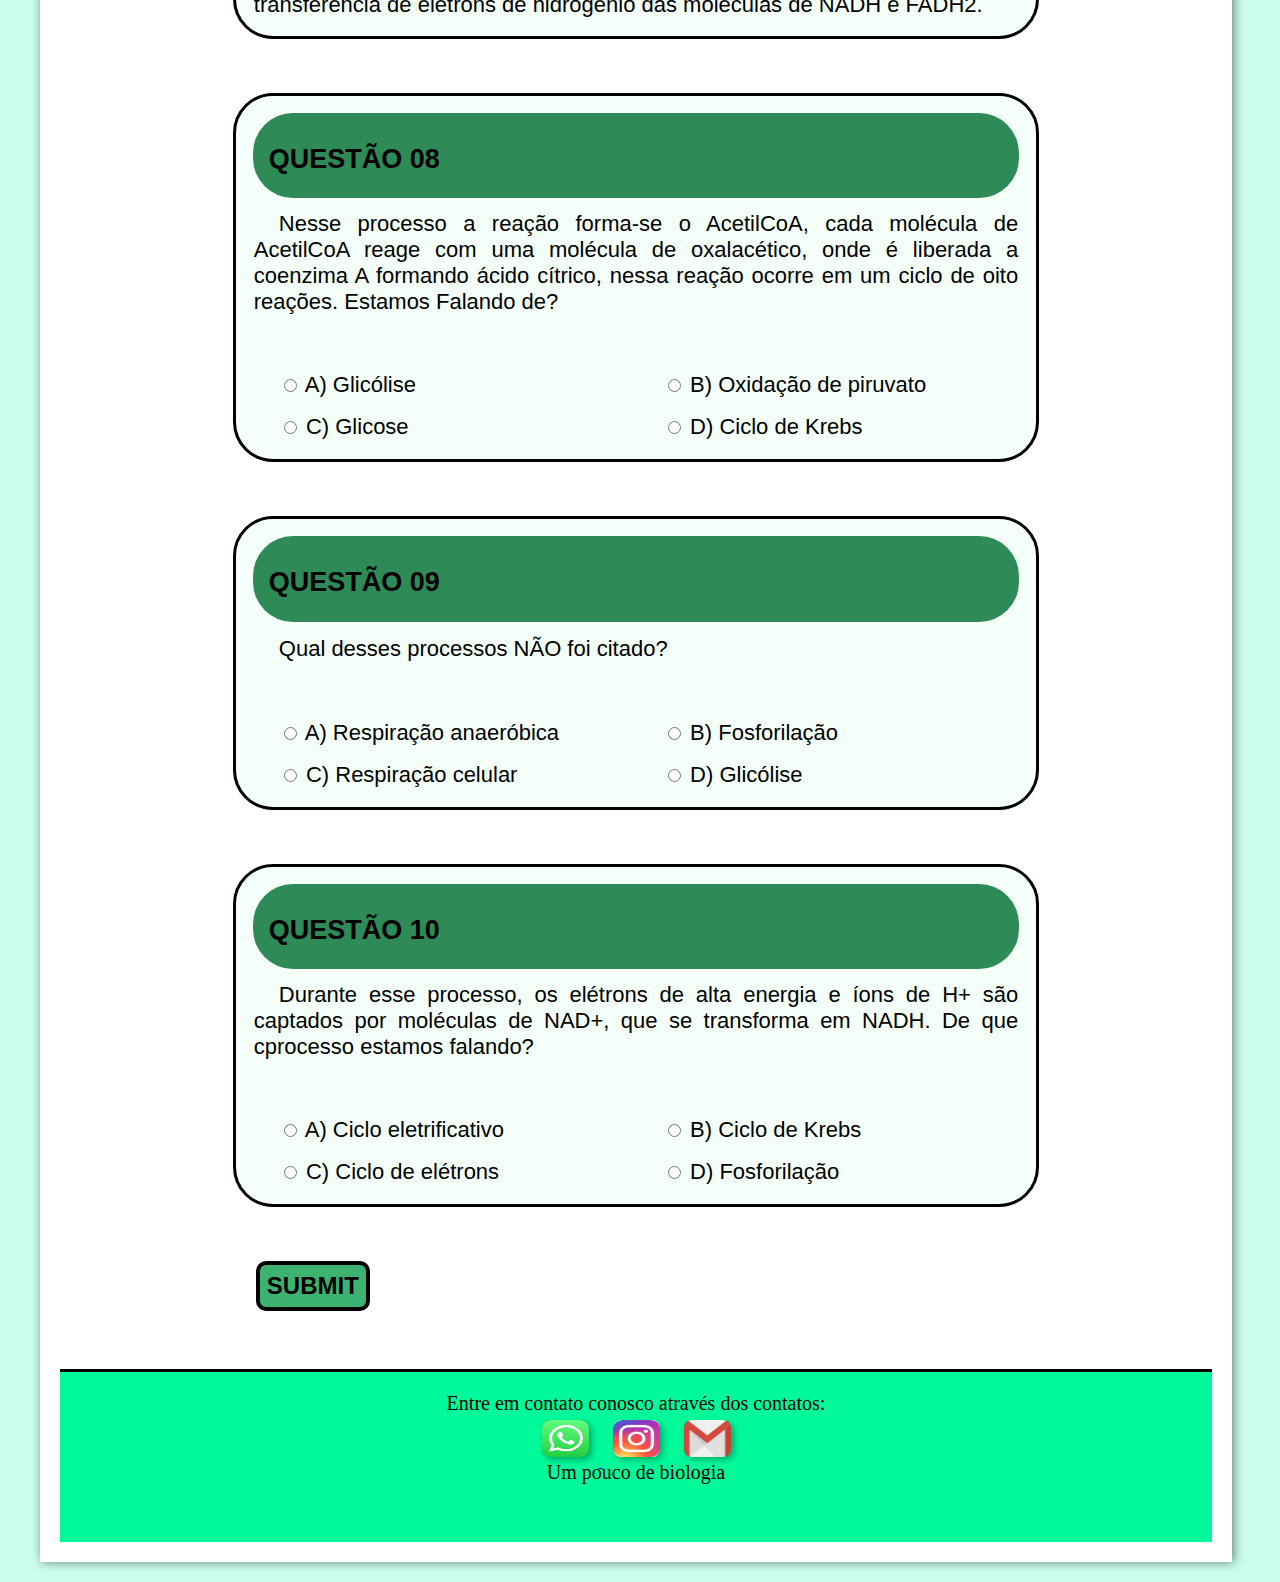
<file: quiz.html>
<!DOCTYPE html>
<html>
<head>
	<meta charset="UTF-8">
	<title>Um pouco de Biologia - QUIZ</title>
	<link rel="stylesheet" type="text/css" href="style.css">
    <link rel="stylesheet" type="text/css" href="estiloQuizMenu.css">
    <script type="text/javascript" src="functionMudar.js"></script>
</head>
<body>
    <div class="interface">
        <header id="cabecalho">
            <hgroup>
                <h1>Um pouco de Biologia</h1>
                <h2>QUIZ</h2>
            </hgroup>
            <nav id="menu">
                <h1>Menu principal</h1>
                    <ul type="disc">
                        <li onmouseover="mudarIcones('imagemMao.jpeg')" onmouseout="mudarIcone('quiz.jpeg')"><a href="index.html">Home</a></li>
                        <li onmouseover="mudarIcones('processos.jpeg')" onmouseout="mudarIcones('quiz.jpeg')"><a href="processos.html">Processos</a></li>
                        <li onmouseover="mudarIcones('quiz.jpeg')" onmouseout="mudarIcones('quiz.jpeg')"> <a href="quiz.html">Quiz</a> </li>
                        <li onmouseover="mudarIcones('fale-conosco.jpeg')" onmouseout="mudarIcones('quiz.jpeg')"><a href="fale.conosco.html">Fale conosco</a></li>
                        <li onmouseover="mudarIcones('equipe.jpeg')" onmouseout="mudarIcones('quiz.jpeg')"><a href="equipe.html">Equipe</a></li>
                    </ul>
            </nav>
        </header>
            <img src="quiz.jpeg" id="icone"/>

        <form name="QUIZ" method="POST" action="Resultado.php">
    <table>
        <tr>
            <td class="Lesp" colspan="2"><h2>Questão 01</h2></td>
        </tr>
        <tr>
            <td colspan="2"><p>A maioria dos seres vivos atuais obtém energia por meio da respiração celular, também chamada respiração aeróbica por utilizar o oxigênio atmosférico. Esse tipo de respiração compõe-se de três etapas: glicólise, ciclo de Krebs e cadeia respiratória. Indique corretamente em quais compartimentos da célula ocorrem, respectivamente, as diferentes etapas da respiração.</p></td>
        </tr>
          <tr><td><br></td></tr>
        <tr>
            <td> <p> <input type="radio" value="A" name="q01" id="1i01">
                <label for="1i01">A)Citosol, citosol, mitocôndria.</label>
                 </p>
            </td>
            <td> <p> <input type="radio" value="B" name="q01" id="1i02">
                <label for="1i02">B) Citosol, mitocôndria, mitocôndria.</label>
                 </p>
            </td>
        </tr>
        <tr>
            <td> <p> <input type="radio" value="C" name="q01" id="1i03">
                <label for="1i03">C) Mitocôndria, citosol, mitocôndria.</label>
                 </p>
            </td>
            <td> <p> <input type="radio" value="D" name="q01" id="1i04">
                <label for="1i04">D) Mitocôndria, mitocôndria, citosol.</label>
                 </p>
            </td>
        </tr>
     </table>
             <br><br><br>
     <table>
        <tr>
            <td class="Lesp" colspan="2"><h2>Questão 02</h2></td>
        </tr>
        <tr>
            <td colspan="2"><p>Processo que ocorre nas células, e por causa dela a energia contida em substância alimentares é transferida para moléculas de ATP e nelas armazenadas.</p></td>
        </tr>
          <tr><td><br></td></tr>
        <tr>
            <td> <p> <input type="radio" value="A" name="q02" id="2i01">
                <label for="2i01">A) Glicose</label>
                 </p>
            </td>
            <td> <p> <input type="radio" value="B" name="q02" id="2i02">
                <label for="2i02">B) Fosforilação</label>
                 </p>
            </td>
        </tr>
        <tr>
            <td> <p> <input type="radio" value="C" name="q02" id="2i03">
                <label for="2i03">C) Respiração Celular</label>
                 </p>
            </td>
            <td> <p> <input type="radio" value="D" name="q02" id="2i04">
                <label for="2i04">D) Oxidação de piruvato</label>
                 </p>
            </td>
        </tr>
     </table>
             <br><br><br>
     <table>
        <tr>
            <td class="Lesp" colspan="2"><h2>Questão 03</h2></td>
        </tr>
        <tr>
            <td colspan="2"><p>O principal processo celular que produz ATP e o mais conhecido, é a respiração celular, que ocorre na célula, do citoplasma para a mitocôndria. A respiração celular ocorre em vários processos. De Acordo com a tabela estudada no site, marque a opção Que NÃO Indica um desses processos.</p></td>
        </tr>
          <tr><td><br></td></tr>
        <tr>
            <td> <p> <input type="radio" value="A" name="q03" id="3i01">
                <label for="3i01">A) Ciclo oxidativo</label>
                 </p>
            </td>
            <td> <p> <input type="radio" value="B" name="q03" id="3i02">
                <label for="3i02">B) Oxidação de piruvato</label>
                 </p>
            </td>
        </tr>
        <tr>
            <td> <p> <input type="radio" value="C" name="q03" id="3i03">
                <label for="3i03">C) Glicólise</label>
                 </p>
            </td>
            <td> <p> <input type="radio" value="D" name="q03" id="3i04">
                <label for="3i04">D) Ciclo de Krebs</label>
                 </p>
            </td>
        </tr>
     </table>
             <br><br><br>
     <table>
        <tr>
            <td class="Lesp" colspan="2"><h2>Questão 04</h2></td>
        </tr>
        <tr>
            <td colspan="2"><p>É a síntese da maior parte do ATP produzida na respiração aeróbica ocorre na transferência de elétrons de hidrogênio das moléculas de NADH e FADH2. Essa afirmação refere-se:</p></td>
        </tr>
          <tr><td><br></td></tr>
        <tr>
            <td> <p> <input type="radio" value="A" name="q04" id="4i01">
                <label for="4i01">A) Fosforilação</label>
                 </p>
            </td>
            <td> <p> <input type="radio" value="B" name="q04" id="4i02">
                <label for="4i02">B) Ciclo de Krebs</label>
                 </p>
            </td>
        </tr>
        <tr>
            <td> <p> <input type="radio" value="C" name="q04" id="4i03">
                <label for="4i03">C) Preservação das florestas</label>
                 </p>
            </td>
            <td> <p> <input type="radio" value="D" name="q04" id="4i04">
                <label for="4i04">D) Macro produção de ATP</label>
                 </p>
            </td>
        </tr>
     </table>
             <br><br><br>
     <table>
        <tr>
            <td class="Lesp" colspan="2"><h2>Questão 05</h2></td>
        </tr>
        <tr>
            <td colspan="2"><p>No site, foi falado as seguintes expressões: “CONHECIDO COMO OS PULMÕES DO MUNDO" e “Sumidouros de carbono". A Quem Se Refere Essas Expressão:</p></td>
        </tr>
          <tr><td><br></td></tr>
        <tr>
            <td> <p> <input type="radio" value="A" name="q05" id="5i01">
                <label for="5i01">A) Terra</label>
                 </p>
            </td>
            <td> <p> <input type="radio" value="B" name="q05" id="5i02">
                <label for="5i02">B) Florestas</label>
                 </p>
            </td>
        </tr>
        <tr>
            <td> <p> <input type="radio" value="C" name="q05" id="5i03">
                <label for="5i03">C) Algas</label>
                 </p>
            </td>
            <td> <p> <input type="radio" value="D" name="q05" id="5i04">
                <label for="5i04">D) Humanos</label>
                 </p>
            </td>
        </tr>
     </table>
             <br><br><br>
     <table>
        <tr>
            <td class="Lesp" colspan="2"><h2>Questão 06</h2></td>
        </tr>
        <tr>
            <td colspan="2"><p>Após a glicólise, esse composto é transportado para a mitocôndria, onde é convertido em um composto chamado de acetil-CoA. De Que Processo Estamos falando:</p></td>
        </tr>
          <tr><td><br></td></tr>
        <tr>
            <td> <p> <input type="radio" value="A" name="q06" id="6i01">
                <label for="6i01">A) Ciclo de Krebs</label>
                 </p>
            </td>
            <td> <p> <input type="radio" value="B" name="q06" id="6i02">
                <label for="6i02">B) Glicorização</label>
                 </p>
            </td>
        </tr>
        <tr>
            <td> <p> <input type="radio" value="C" name="q06" id="6i03">
                <label for="6i03">C) Fosforilação</label>
                 </p>
            </td>
            <td> <p> <input type="radio" value="D" name="q06" id="6i04">
                <label for="6i04">D) Oxidação de piruvato</label>
                 </p>
            </td>
        </tr>
     </table>
             <br><br><br>
     <table>
          <tr>
               <td class="Lesp" colspan="2"><h2>Questão 07</h2></td>
          </tr>
          <tr>
               <td><p>Assinale a alternativa correta quanto a respiração celular.<br></p></td>
          </tr>
          <tr><td><br></td></tr>
          <tr>
               <td> <p> <input type="radio" value="A" name="q07" id="7i01">
                    <label for="7i01">A) É transportado para a mitocôndria, onde é convertido em um composto chamado de acetil-CoA.</label>
                    </p>
               </td>
          </tr>
          <tr>
               <td> <p> <input type="radio" value="B" name="q07" id="7i02">
                    <label for="7i02">B) É utilizado no transporte ativo da célula,  esses é Um Proceso utilizado na respiração celular.</label>
                    </p>
               </td>
          </tr>
          <tr>
               <td> <p> <input type="radio" value="C" name="q07" id="7i03">
                    <label for="7i03">C) Quebra as moléculas de glicose em duas moléculas de piruvato.</label>
                    </p>
               </td>
          </tr>
          <tr>
               <td> <p> <input type="radio" value="D" name="q07" id="7i04">
                    <label for="7i04">D) Maior parte do ATP produzida na respiração aeróbica ocorre na transferência de elétrons de hidrogênio das moléculas de NADH e FADH2.</label>
                    </p>
               </td>
          </tr>
     </table>
             <br><br><br>
     <table>
          <tr>
               <td class="Lesp" colspan="2"><h2>Questão 08</h2></td>
          </tr>
          <tr>
               <td colspan="2"><p>Nesse processo a reação forma-se o AcetilCoA, cada molécula de AcetilCoA reage com uma molécula de oxalacético, onde é liberada a coenzima A formando ácido cítrico, nessa reação ocorre em um ciclo de oito reações. Estamos Falando de?</p></td>
          </tr>
          <tr><td><br></td></tr>
          <tr>
               <td> <p> <input type="radio" value="A" name="q08" id="8i01">
                    <label for="8i01">A) Glicólise</label>
                    </p>
               </td>
               <td> <p> <input type="radio" value="B" name="q08" id="8i02">
                    <label for="8i02">B) Oxidação de piruvato</label>
                    </p>
               </td>
          </tr>
          <tr>
               <td> <p> <input type="radio" value="C" name="q08" id="8i03">
                    <label for="8i03">C) Glicose</label>
                    </p>
               </td>
               <td> <p> <input type="radio" value="D" name="q08" id="8i04">
                    <label for="8i04">D) Ciclo de Krebs</label>
                    </p>
               </td>
          </tr>
     </table>
             <br><br><br>
     <table>
          <tr>
               <td class="Lesp" colspan="2"><h2>Questão 09</h2></td>
          </tr>
          <tr>
               <td colspan="2"><p>Qual desses processos NÃO foi citado?</p></td>
          </tr>
          <tr><td><br></td></tr>
          <tr>
               <td> <p> <input type="radio" value="A" name="q09" id="9i01">
                    <label for="9i01">A) Respiração anaeróbica</label>
                    </p>
               </td>
               <td> <p> <input type="radio" value="B" name="q09" id="9i02">
                    <label for="9i02">B) Fosforilação</label>
                    </p>
               </td>
          </tr>
          <tr>
               <td> <p> <input type="radio" value="C" name="q09" id="9i03">
                    <label for="9i03">C) Respiração celular</label>
                    </p>
               </td>
               <td> <p> <input type="radio" value="D" name="q09" id="9i04">
                    <label for="9i04">D) Glicólise</label>
                    </p>
               </td>
          </tr>
     </table>
             <br><br><br>
     <table>
          <tr>
               <td class="Lesp" colspan="2"><h2>Questão 10</h2></td>
          </tr>
          <tr>
               <td colspan="2"><p>Durante esse processo, os  elétrons de alta energia e íons de H+ são captados por moléculas de NAD+, que se transforma em NADH. De que cprocesso estamos falando?</p></td>
          </tr>
          <tr><td><br></td></tr>
          <tr>
               <td> <p> <input type="radio" value="A" name="q010" id="10i01">
                    <label for="10i01">A) Ciclo eletrificativo</label>
                    </p>
               </td>
               <td> <p> <input type="radio" value="B" name="q010" id="10i02">
                    <label for="10i02">B) Ciclo de Krebs</label>
                    </p>
               </td>
          </tr>
          <tr>
               <td> <p> <input type="radio" value="C" name="q010" id="10i03">
                    <label for="10i03">C) Ciclo de elétrons</label>
                    </p>
               </td>
               <td> <p> <input type="radio" value="D" name="q010" id="10i04">
                    <label for="10i04">D) Fosforilação</label>
                    </p>
               </td>
          </tr>
     </table>
             <br><br><br>
             <em id="quiz"><input id="botao" type="submit"></em>
     </form>
     <br>

		<div id="rodape" align="center">
        <p class="rodape">Entre em contato conosco através dos contatos:</p>
    <a href="whatsapp.html"><img src="iconeWhatsapp.png" class="logos" title="Whatsapp"> </a>
    <a href="https://instagram.com/umpoucodebiologia2021"><img src="iconeInstagram.jpg" class="logos" title="Instagram"></a>
    <a href="https://siteumpoucodebiologia@gmail.com"><img src="iconeGmail.png" class="logos" title="Gmail"> </a>
        <br>
        <p class="rodape">Um pouco de biologia</p>
        <br>
    </div>
	</div>
</body>
</html>
</file>
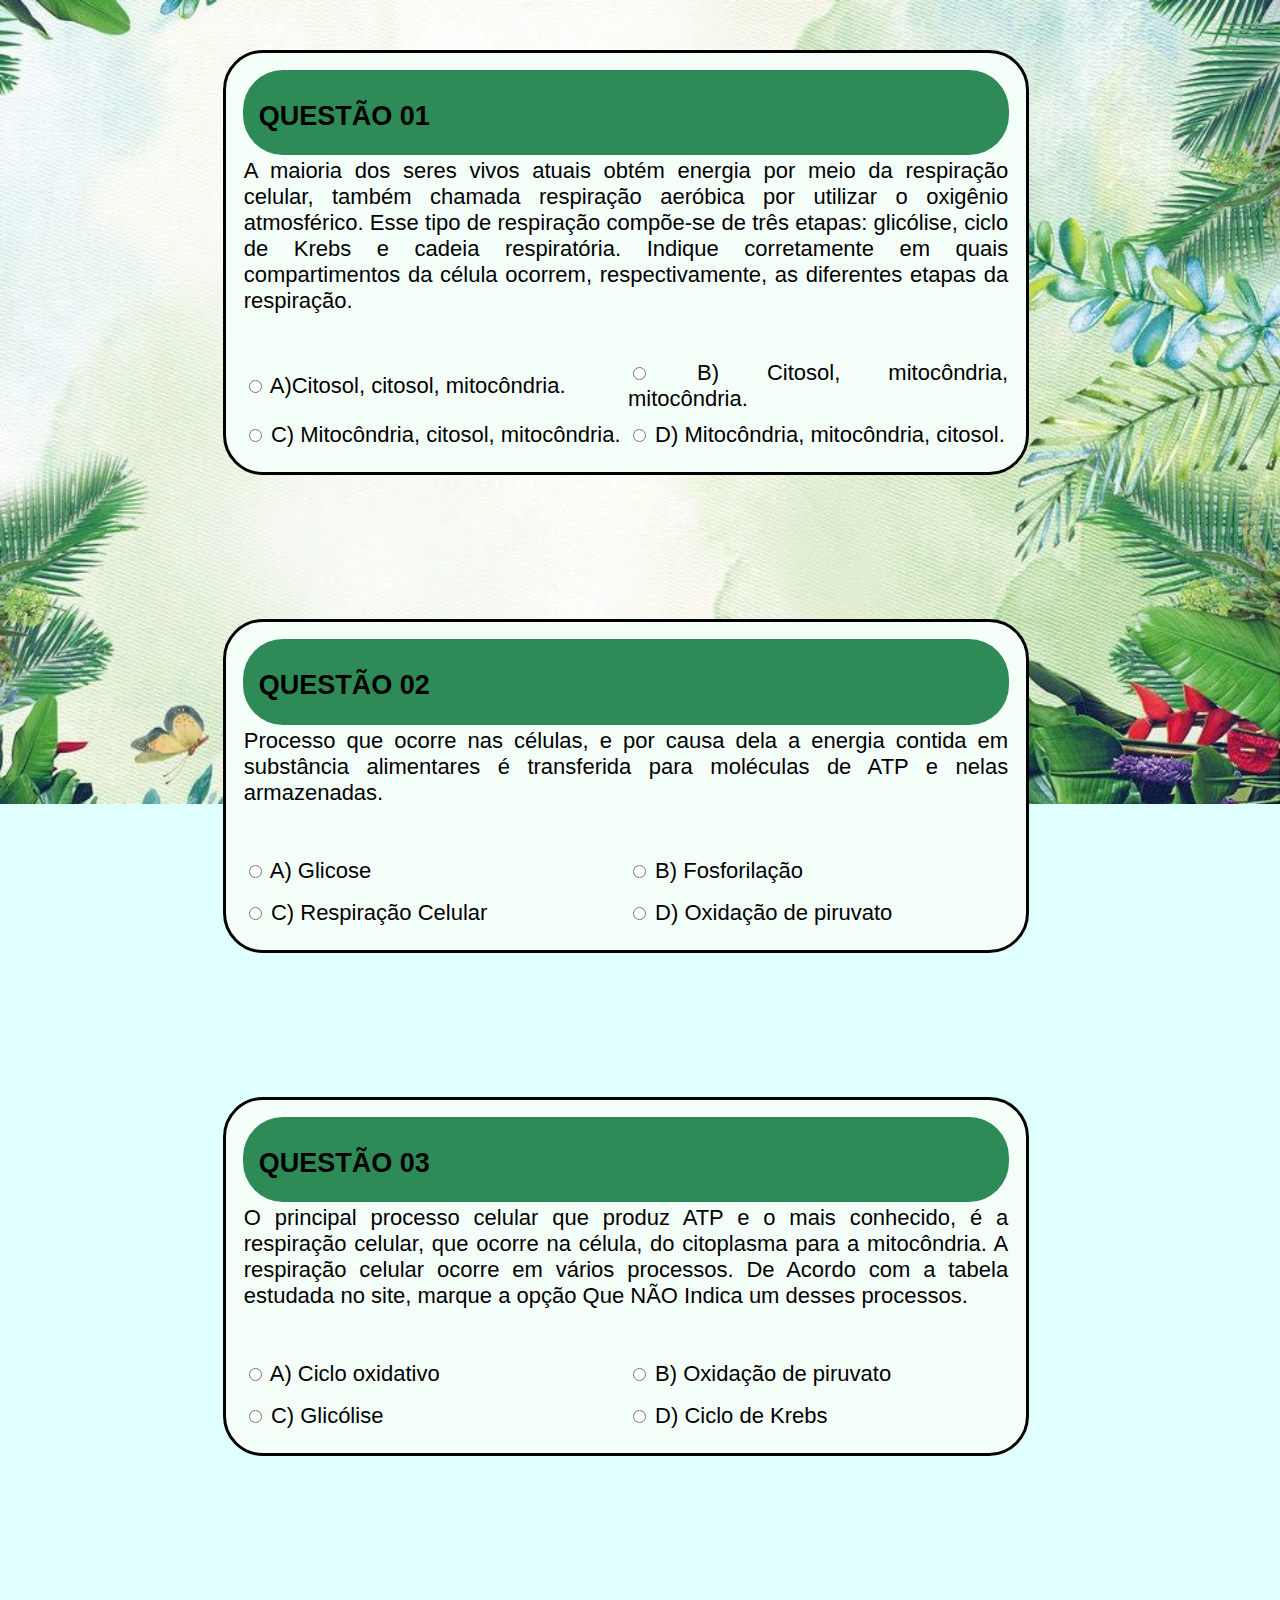
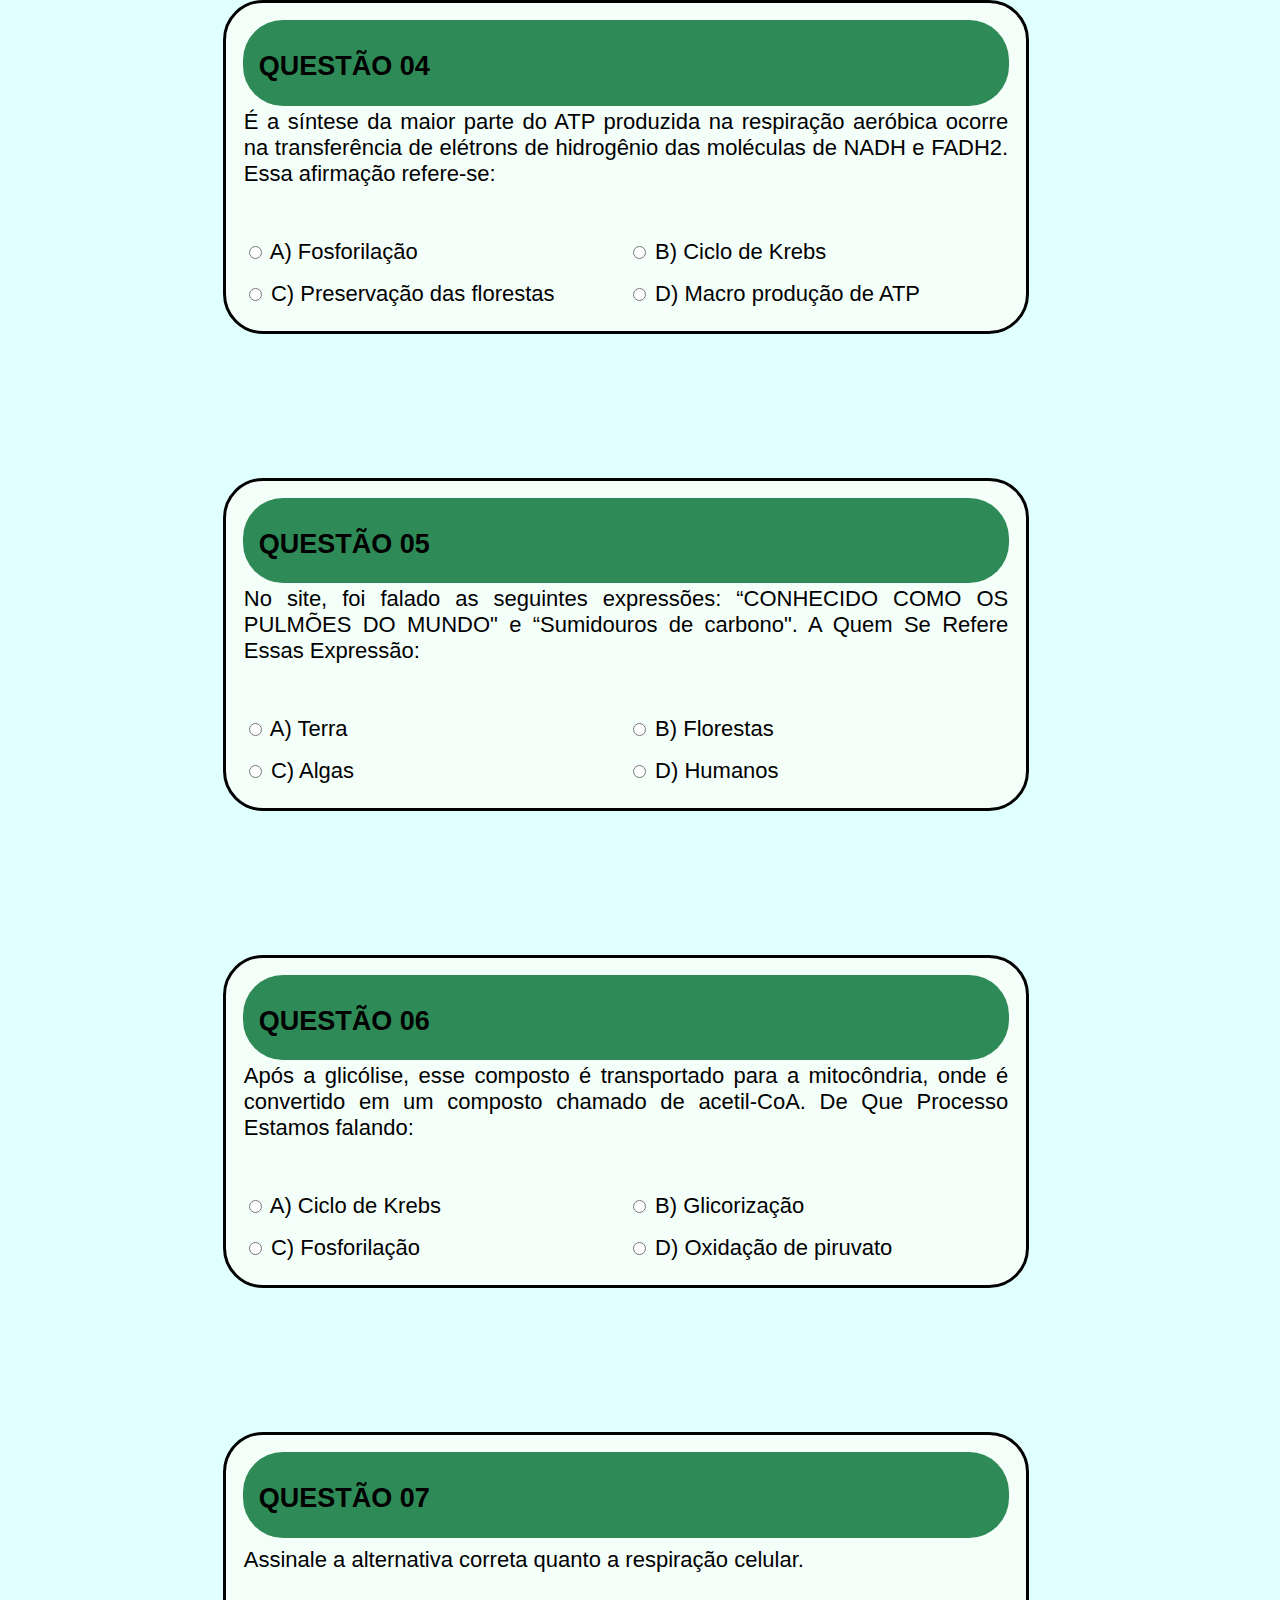
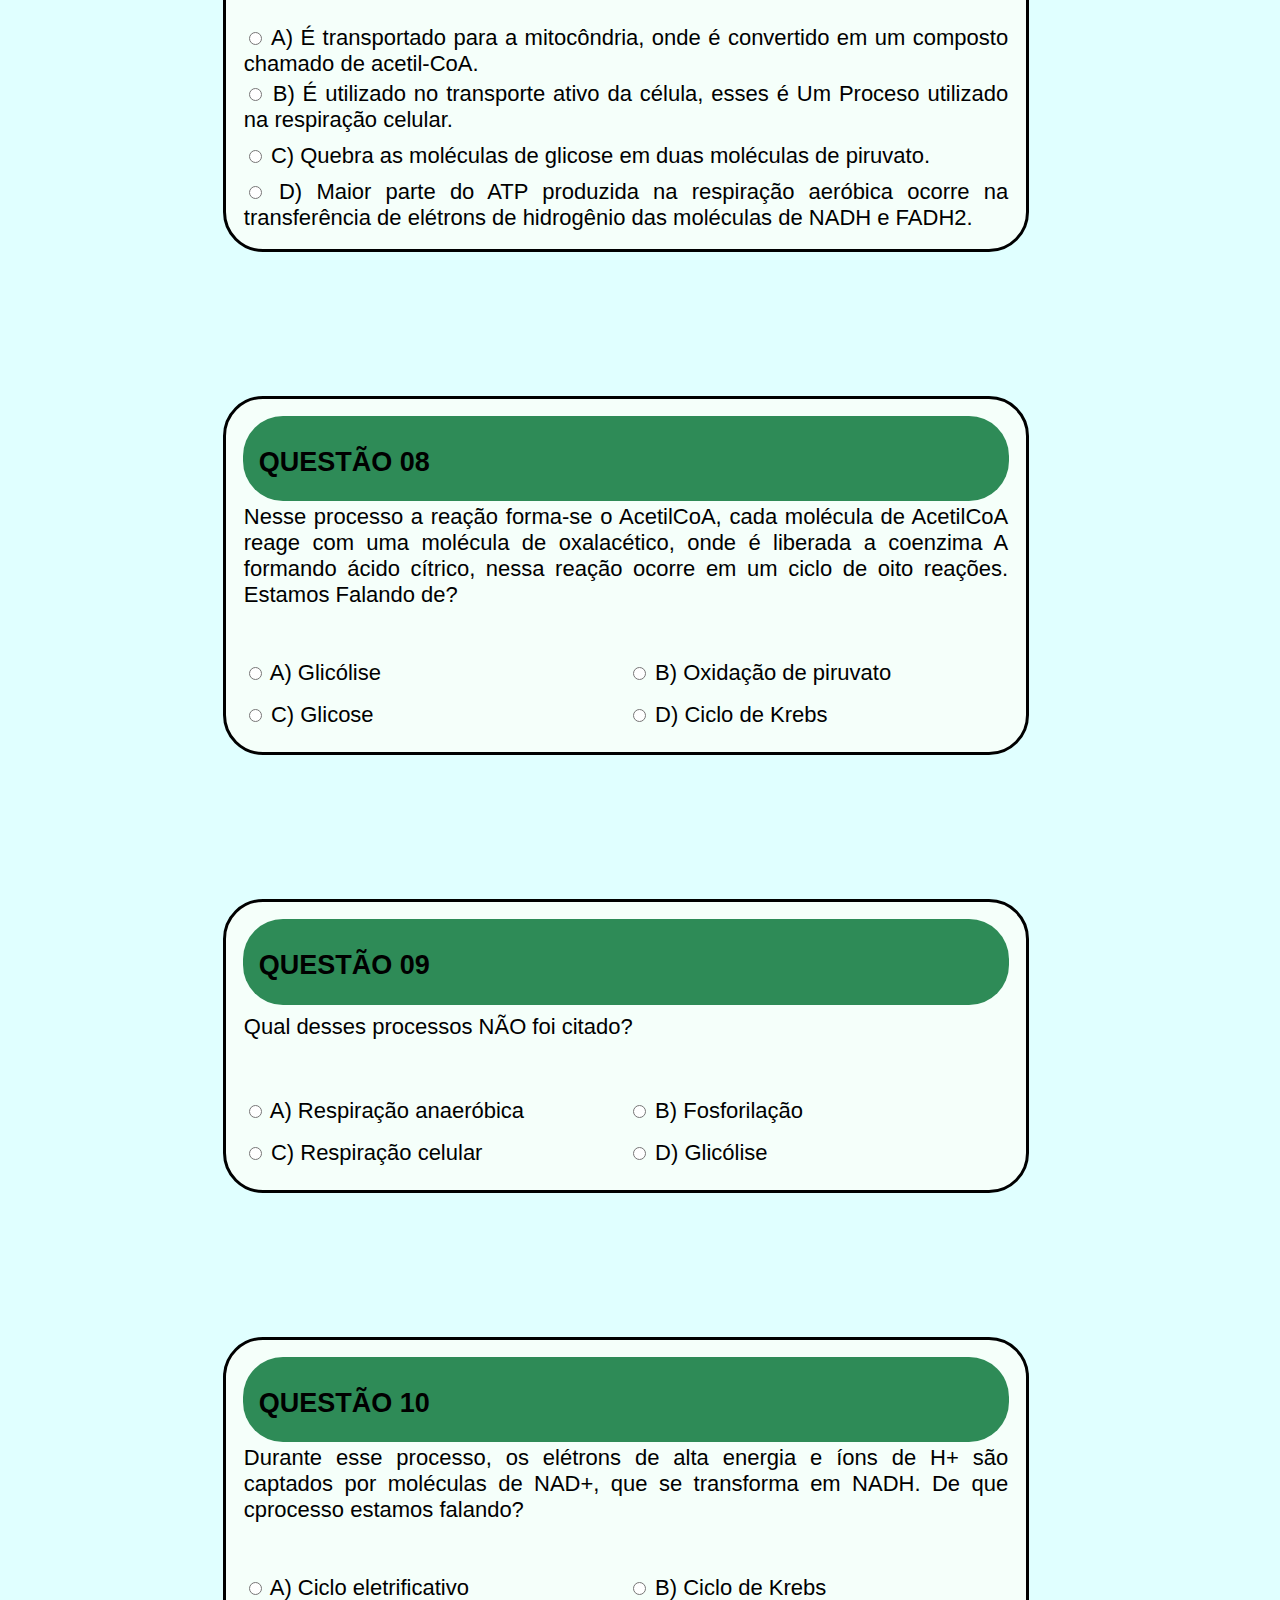
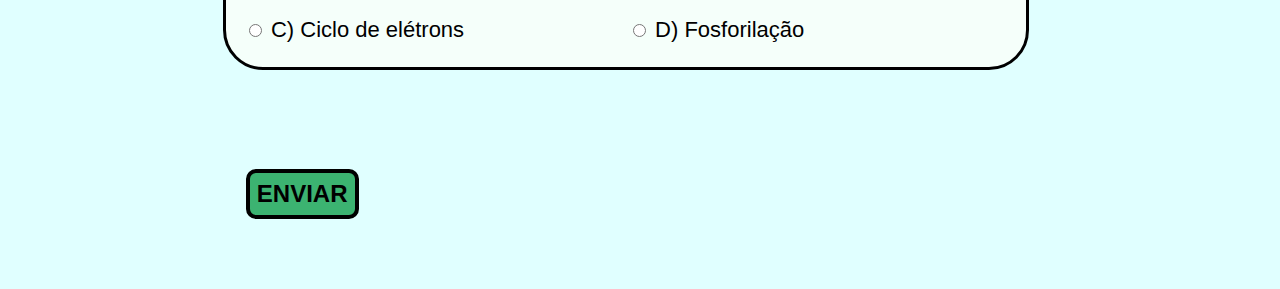
<file: QUIZaba.html>
<html>
<head>
	<meta charset="utf-8">
	<title>QUIZ</title>
	<link rel="stylesheet" type="text/css" href="estiloQuiz.css">
</head>
<body>
	<form name="QUIZ" method="POST" action="Resultado.php">
	<table>
        <tr>
            <td class="Lesp" colspan="2"><h2>Questão 01</h2></td>
        </tr>
        <tr>
            <td colspan="2"><p>A maioria dos seres vivos atuais obtém energia por meio da respiração celular, também chamada respiração aeróbica por utilizar o oxigênio atmosférico. Esse tipo de respiração compõe-se de três etapas: glicólise, ciclo de Krebs e cadeia respiratória. Indique corretamente em quais compartimentos da célula ocorrem, respectivamente, as diferentes etapas da respiração.</p></td>
        </tr>
          <tr><td><br></td></tr>
        <tr>
            <td> <p> <input type="radio" value="A" name="q01" id="1i01">
                <label for="1i01">A)Citosol, citosol, mitocôndria.</label>
                 </p>
            </td>
            <td> <p> <input type="radio" value="B" name="q01" id="1i02">
                <label for="1i02">B) Citosol, mitocôndria, mitocôndria.</label>
                 </p>
            </td>
        </tr>
        <tr>
            <td> <p> <input type="radio" value="C" name="q01" id="1i03">
                <label for="1i03">C) Mitocôndria, citosol, mitocôndria.</label>
                 </p>
            </td>
            <td> <p> <input type="radio" value="D" name="q01" id="1i04">
                <label for="1i04">D) Mitocôndria, mitocôndria, citosol.</label>
                 </p>
            </td>
        </tr>
     </table>
             <br><br><br>
     <table>
        <tr>
            <td class="Lesp" colspan="2"><h2>Questão 02</h2></td>
        </tr>
        <tr>
            <td colspan="2"><p>Processo que ocorre nas células, e por causa dela a energia contida em substância alimentares é transferida para moléculas de ATP e nelas armazenadas.</p></td>
        </tr>
          <tr><td><br></td></tr>
        <tr>
            <td> <p> <input type="radio" value="A" name="q02" id="2i01">
                <label for="2i01">A) Glicose</label>
                 </p>
            </td>
            <td> <p> <input type="radio" value="B" name="q02" id="2i02">
                <label for="2i02">B) Fosforilação</label>
                 </p>
            </td>
        </tr>
        <tr>
            <td> <p> <input type="radio" value="C" name="q02" id="2i03">
                <label for="2i03">C) Respiração Celular</label>
                 </p>
            </td>
            <td> <p> <input type="radio" value="D" name="q02" id="2i04">
                <label for="2i04">D) Oxidação de piruvato</label>
                 </p>
            </td>
        </tr>
     </table>
             <br><br><br>
     <table>
        <tr>
            <td class="Lesp" colspan="2"><h2>Questão 03</h2></td>
        </tr>
        <tr>
            <td colspan="2"><p>O principal processo celular que produz ATP e o mais conhecido, é a respiração celular, que ocorre na célula, do citoplasma para a mitocôndria. A respiração celular ocorre em vários processos. De Acordo com a tabela estudada no site, marque a opção Que NÃO Indica um desses processos.</p></td>
        </tr>
          <tr><td><br></td></tr>
        <tr>
            <td> <p> <input type="radio" value="A" name="q03" id="3i01">
                <label for="3i01">A) Ciclo oxidativo</label>
                 </p>
            </td>
            <td> <p> <input type="radio" value="B" name="q03" id="3i02">
                <label for="3i02">B) Oxidação de piruvato</label>
                 </p>
            </td>
        </tr>
        <tr>
            <td> <p> <input type="radio" value="C" name="q03" id="3i03">
                <label for="3i03">C) Glicólise</label>
                 </p>
            </td>
            <td> <p> <input type="radio" value="D" name="q03" id="3i04">
                <label for="3i04">D) Ciclo de Krebs</label>
                 </p>
            </td>
        </tr>
     </table>
             <br><br><br>
     <table>
        <tr>
            <td class="Lesp" colspan="2"><h2>Questão 04</h2></td>
        </tr>
        <tr>
            <td colspan="2"><p>É a síntese da maior parte do ATP produzida na respiração aeróbica ocorre na transferência de elétrons de hidrogênio das moléculas de NADH e FADH2. Essa afirmação refere-se:</p></td>
        </tr>
          <tr><td><br></td></tr>
        <tr>
            <td> <p> <input type="radio" value="A" name="q04" id="4i01">
                <label for="4i01">A) Fosforilação</label>
                 </p>
            </td>
            <td> <p> <input type="radio" value="B" name="q04" id="4i02">
                <label for="4i02">B) Ciclo de Krebs</label>
                 </p>
            </td>
        </tr>
        <tr>
            <td> <p> <input type="radio" value="C" name="q04" id="4i03">
                <label for="4i03">C) Preservação das florestas</label>
                 </p>
            </td>
            <td> <p> <input type="radio" value="D" name="q04" id="4i04">
                <label for="4i04">D) Macro produção de ATP</label>
                 </p>
            </td>
        </tr>
     </table>
             <br><br><br>
     <table>
        <tr>
            <td class="Lesp" colspan="2"><h2>Questão 05</h2></td>
        </tr>
        <tr>
            <td colspan="2"><p>No site, foi falado as seguintes expressões: “CONHECIDO COMO OS PULMÕES DO MUNDO" e “Sumidouros de carbono". A Quem Se Refere Essas Expressão:</p></td>
        </tr>
          <tr><td><br></td></tr>
        <tr>
            <td> <p> <input type="radio" value="A" name="q05" id="5i01">
                <label for="5i01">A) Terra</label>
                 </p>
            </td>
            <td> <p> <input type="radio" value="B" name="q05" id="5i02">
                <label for="5i02">B) Florestas</label>
                 </p>
            </td>
        </tr>
        <tr>
            <td> <p> <input type="radio" value="C" name="q05" id="5i03">
                <label for="5i03">C) Algas</label>
                 </p>
            </td>
            <td> <p> <input type="radio" value="D" name="q05" id="5i04">
                <label for="5i04">D) Humanos</label>
                 </p>
            </td>
        </tr>
     </table>
             <br><br><br>
     <table>
        <tr>
            <td class="Lesp" colspan="2"><h2>Questão 06</h2></td>
        </tr>
        <tr>
            <td colspan="2"><p>Após a glicólise, esse composto é transportado para a mitocôndria, onde é convertido em um composto chamado de acetil-CoA. De Que Processo Estamos falando:</p></td>
        </tr>
          <tr><td><br></td></tr>
        <tr>
            <td> <p> <input type="radio" value="A" name="q06" id="6i01">
                <label for="6i01">A) Ciclo de Krebs</label>
                 </p>
            </td>
            <td> <p> <input type="radio" value="B" name="q06" id="6i02">
                <label for="6i02">B) Glicorização</label>
                 </p>
            </td>
        </tr>
        <tr>
            <td> <p> <input type="radio" value="C" name="q06" id="6i03">
                <label for="6i03">C) Fosforilação</label>
                 </p>
            </td>
            <td> <p> <input type="radio" value="D" name="q06" id="6i04">
                <label for="6i04">D) Oxidação de piruvato</label>
                 </p>
            </td>
        </tr>
     </table>
             <br><br><br>
     <table>
          <tr>
               <td class="Lesp" colspan="2"><h2>Questão 07</h2></td>
          </tr>
          <tr>
               <td><p>Assinale a alternativa correta quanto a respiração celular.<br></p></td>
          </tr>
          <tr><td><br></td></tr>
          <tr>
               <td> <p> <input type="radio" value="A" name="q07" id="7i01">
                    <label for="7i01">A) É transportado para a mitocôndria, onde é convertido em um composto chamado de acetil-CoA.</label>
                    </p>
               </td>
          </tr>
          <tr>
               <td> <p> <input type="radio" value="B" name="q07" id="7i02">
                    <label for="7i02">B) É utilizado no transporte ativo da célula,  esses é Um Proceso utilizado na respiração celular.</label>
                    </p>
               </td>
          </tr>
          <tr>
               <td> <p> <input type="radio" value="C" name="q07" id="7i03">
                    <label for="7i03">C) Quebra as moléculas de glicose em duas moléculas de piruvato.</label>
                    </p>
               </td>
          </tr>
          <tr>
               <td> <p> <input type="radio" value="D" name="q07" id="7i04">
                    <label for="7i04">D) Maior parte do ATP produzida na respiração aeróbica ocorre na transferência de elétrons de hidrogênio das moléculas de NADH e FADH2.</label>
                    </p>
               </td>
          </tr>
     </table>
             <br><br><br>
     <table>
          <tr>
               <td class="Lesp" colspan="2"><h2>Questão 08</h2></td>
          </tr>
          <tr>
               <td colspan="2"><p>Nesse processo a reação forma-se o AcetilCoA, cada molécula de AcetilCoA reage com uma molécula de oxalacético, onde é liberada a coenzima A formando ácido cítrico, nessa reação ocorre em um ciclo de oito reações. Estamos Falando de?</p></td>
          </tr>
          <tr><td><br></td></tr>
          <tr>
               <td> <p> <input type="radio" value="A" name="q08" id="8i01">
                    <label for="8i01">A) Glicólise</label>
                    </p>
               </td>
               <td> <p> <input type="radio" value="B" name="q08" id="8i02">
                    <label for="8i02">B) Oxidação de piruvato</label>
                    </p>
               </td>
          </tr>
          <tr>
               <td> <p> <input type="radio" value="C" name="q08" id="8i03">
                    <label for="8i03">C) Glicose</label>
                    </p>
               </td>
               <td> <p> <input type="radio" value="D" name="q08" id="8i04">
                    <label for="8i04">D) Ciclo de Krebs</label>
                    </p>
               </td>
          </tr>
     </table>
             <br><br><br>
     <table>
          <tr>
               <td class="Lesp" colspan="2"><h2>Questão 09</h2></td>
          </tr>
          <tr>
               <td colspan="2"><p>Qual desses processos NÃO foi citado?</p></td>
          </tr>
          <tr><td><br></td></tr>
          <tr>
               <td> <p> <input type="radio" value="A" name="q09" id="9i01">
                    <label for="9i01">A) Respiração anaeróbica</label>
                    </p>
               </td>
               <td> <p> <input type="radio" value="B" name="q09" id="9i02">
                    <label for="9i02">B) Fosforilação</label>
                    </p>
               </td>
          </tr>
          <tr>
               <td> <p> <input type="radio" value="C" name="q09" id="9i03">
                    <label for="9i03">C) Respiração celular</label>
                    </p>
               </td>
               <td> <p> <input type="radio" value="D" name="q09" id="9i04">
                    <label for="9i04">D) Glicólise</label>
                    </p>
               </td>
          </tr>
     </table>
             <br><br><br>
     <table>
          <tr>
               <td class="Lesp" colspan="2"><h2>Questão 10</h2></td>
          </tr>
          <tr>
               <td colspan="2"><p>Durante esse processo, os  elétrons de alta energia e íons de H+ são captados por moléculas de NAD+, que se transforma em NADH. De que cprocesso estamos falando?</p></td>
          </tr>
          <tr><td><br></td></tr>
          <tr>
               <td> <p> <input type="radio" value="A" name="q010" id="10i01">
                    <label for="10i01">A) Ciclo eletrificativo</label>
                    </p>
               </td>
               <td> <p> <input type="radio" value="B" name="q010" id="10i02">
                    <label for="10i02">B) Ciclo de Krebs</label>
                    </p>
               </td>
          </tr>
          <tr>
               <td> <p> <input type="radio" value="C" name="q010" id="10i03">
                    <label for="10i03">C) Ciclo de elétrons</label>
                    </p>
               </td>
               <td> <p> <input type="radio" value="D" name="q010" id="10i04">
                    <label for="10i04">D) Fosforilação</label>
                    </p>
               </td>
          </tr>
     </table>
             <br><br><br>
             <em id="quiz"><input id="botao" type="submit" name="ENVIAR" value="ENVIAR"></em>
     </form>
     <br><br><br>
</body>
</html>
</file>
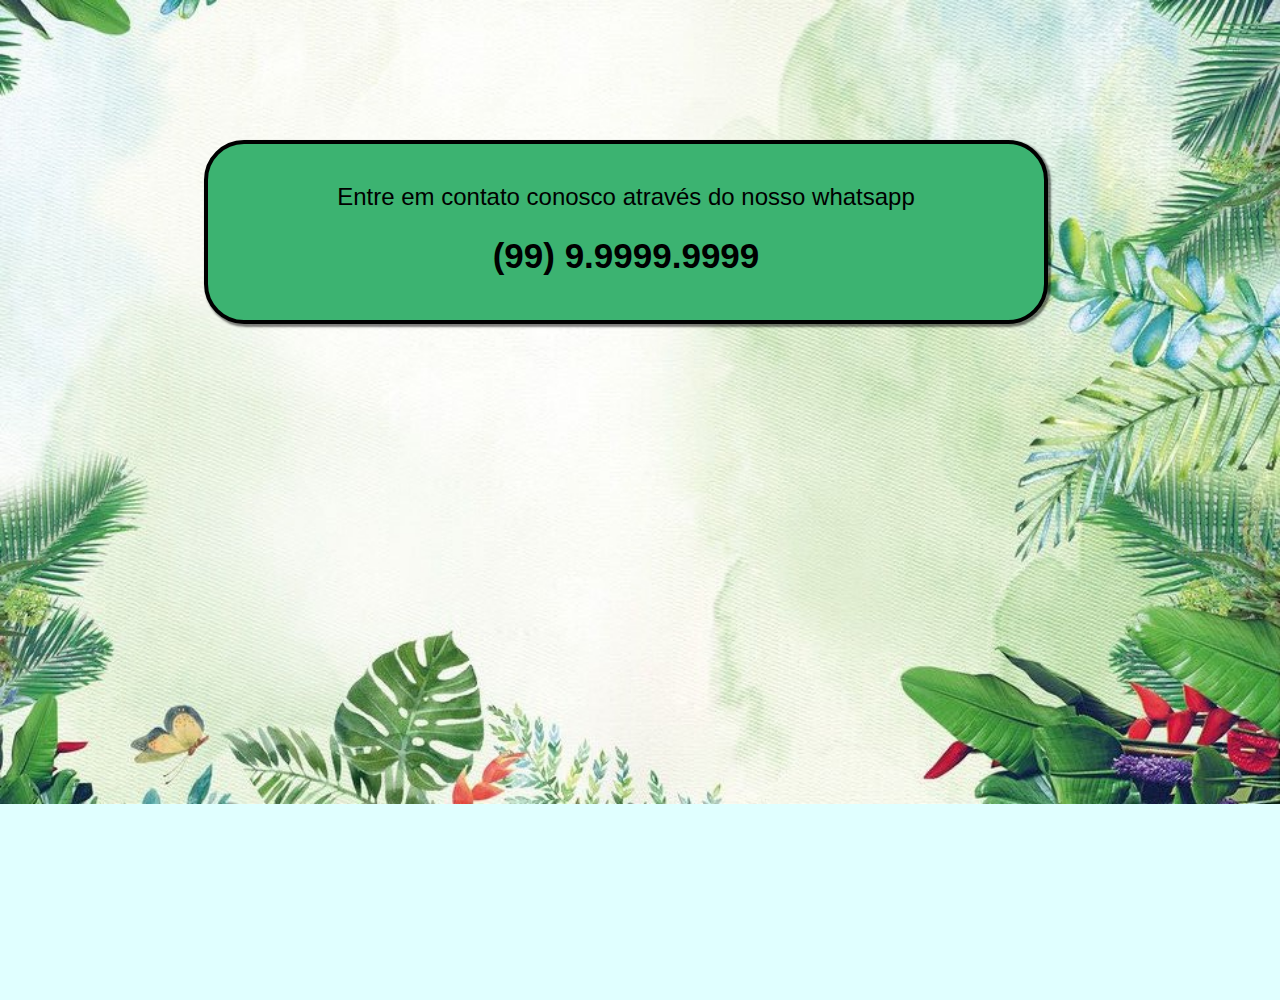
<file: whatsapp.html>
<html>
<head>
	<meta charset="utf-8">
	<title>Whatsapp</title>
	<link rel="stylesheet" type="text/css" href="estilo.css">
</head>
<body>
	<br><br><br><br><br>
	<div>
		<p>Entre em contato conosco através do nosso whatsapp</p>
		<h2>(99) 9.9999.9999</h2>
	</div>

</body>
</html>
</file>
<file: style.css>
@charset "UTF-8";

/*Formatação da interface principal*/
body{
	background-color: rgba(0,250,154,.3);
	background-image: url(fundoVerde.jpg); /*Imagem de fundo*/
    background-repeat: no-repeat;          /*A imagem de fundo não repetirá*/
    background-attachment: fixed;          /*Ficará fixa sem repetir para baixo e se mover*/
    background-size: 100%;                 /*O fundo se estenderá 100% pela tela em largura e altura*/
    width: 90%;                           /*A largura de 90% para não ultrapassar a borda*/
    height: 100%;                         /*Altua em 100%*/
    margin: 20px;                         /*Margem de 45px para não ficar colado na borda*/
}
div.interface{
	background-color: #FFFFFF;
	width: 100%;
	display: block;
	margin: -20px  20px auto;
	box-shadow: 2px 0px 10px rgba(0,0,0,.5);
	padding: 20px;
}
p{
	font-family: Arial;                   /*Tipo da fonte*/
	font-size: 24px;                      /*Fonte de tamanho de 30px*/
	text-align: justify;                  /*Alinhamento justificado*/
	text-indent: 25px;                    /*Início do parágrafo após 60px*/
	margin-top: 10px;
	margin-bottom: 0px;
}

ul.lista{
	font-size: 25px;                      /*Fonte da lista*/
	font-family: sans-serif;
}
h1{
	margin-top: 30px;                     /*Título h1 com margem de 40px*/
	color: green;                         /*Com da fonte*/
	font-family: sans-serif;              /*Tipo da fonte*/
	font-size: 60px;                      /*tamanho da fonte*/
	text-indent: 45px;
	padding-bottom: 10px;                 /*Espaçamento interno pra baixo de 70 px*/
}
h3{
	font-family: Arial, sans-serif;
	font-size: 35px;
	text-indent: 35px;
	color: green;
	margin-top: -30px;
}
p.textProcess{
	font-family: Arial;                   /*Tipo da fonte*/
	font-size: 24px;                      /*Fonte de tamanho de 30px*/
	text-align: justify;                  /*Alinhamento justificado*/
	text-indent: 50px;                    /*Início do parágrafo após 60px*/
	margin-top: -50px;
}
h4{
		font-family: Arial;                   /*Fonte do h4*/
    font-size: 30px;                      /*Tamanho da fonte*/
    text-indent: 40px;                    /*Só iniciará após 40px*/
    margin-bottom: -7px;                   /*Margem de baixo para diminuir o espãço até o parágrafo*/
    margin-top: 50px;
}
div.central{
	display: flex;
	flex-direction: row;
	justify-content: center;
	align-items: center;
}

/* Formatação do cabeçalho */
header#cabecalho img#icone{
	position: absolute;				      /* imagem com posição absoluta em relação ao header */
}
header#cabecalho{
	border-bottom: 3px solid #000000;	  /* borda inferior */
	margin-bottom: 30px;
	height: 150px;
}
header#cabecalho h1{
	font-family: Arial, sans-serif;
	font-size: 64px;
	color: #3CB371;
	text-shadow: 1px 1px 1px rgba(0,0,0,.6);
	margin-bottom: 14px;
}
header#cabecalho h2{
	font-family: Arial, sans-serif;
	color: #32CD32;
	font-size: 30px;
	margin-top: -30px;
	text-indent: 50px;
}

/* Formatação da imagem cabeçalho */
img#icone{
    position: absolute;				    /* posicionamento relativo a um anterior */
    border-radius: 100px;
	width: 180px;
	height: 180px;
	top: 90px;
	right: 190px;
	box-shadow: 2px 2px 7px rgba(0,0,0,.3);
}

/* Formatação do Menu */
header{
	margin-top: 50px;					/* espaço entre o topo e o header */
}
nav#menu{
	display: block;						/* fará a lista flutuar */
}
nav#menu ul{
	list-style: none;					/* sem indicador de lista */
	text-transform: uppercase;			/* todas as letras maiúsculas */
	position: absolute;					/* para q possa passar lor cima de outros objetos */
	top: -20px;							/* posição no topo */
	right: 80px;						/* posição à esquerda */
}
nav#menu li{
	font-family: arial, sans-serif;
	font-size: 22px;
	display: inline-block;				/* fará com que os itens da lista fiquem de lado */
	background-color: #008000;			/* com de fundo */
	padding: 10px 14px 10px 14px;					    /* espacamento interno */
	margin: 7px 3px 0px 0px;					    /* espaçamento externo */
	border-radius: 10px;
	box-shadow: 3px 2px 3px rgba(0,0,0,.3);
	transition: background-color 0.4s;  /* tempo de transição */
}
nav#menu li:hover {						/* efeito ao passar o mouse por cima */
	background-color: #008080;
	color: #FFFFFF;
}
nav#menu h1{
	display: none;						/* esconde o objeto/não aparecerá */
}

nav#menu a{
	font-weight: bold;
	color: #000000;
	text-decoration: none;				/* sem decoração no texto */
	transition: 0.4s;
}
nav#menu a:hover {
	color: #FFFFFF;
}

/* Formatação da tabela de processos */
table#processos{
	border: 4px solid #000000;
	width: 80%;
	height: 50%;
	font-size: 28px;
	border-radius: 15px;
}
table#processos td{
	border: 1px solid #ffffff;
	background-color: #98FB98;
	border-radius: 5px;
}
td.C1{
	padding-left: 20px;
}
td.C2{
	text-align: center;
}
table#processos th{
	font-family: Arial;
	text-align: center;
	border: 1px solid #ffffff;
	background-color: #2E8B57;
	border-radius: 5px;
}

/*Formatação das imagens de passagem na aba principal*/
ul#passagemAbas{
    /*border: 3px solid red;*/
    margin-bottom: -50px;
    padding: 20px;
    list-style: none;
}
ul#passagemAbas li{
    float: left;      /*flutuação para a esquerda*/
    width: 185px;
    height: 135px;
    margin: 10px 40px 10px 10px;
    border: 5px solid #FFFFFF;
    border-radius: 10px;
    box-shadow: 3px 3px 7px rgba(0,0,0,.3);   /*sombra*/
}
ul#passagemAbas li#img01{
    background: url("Glicolise.jpg") no-repeat;  /*imagem como fundo, e sem mudar o parâmetro*/
    background-position: 0px 0px;           			/*posicionar inicialmente no meio*/
    background-size: 185px 135px;             			/*tamanho ocupado pela imagem*/
}
ul#passagemAbas li#img02{
    background: url("OxiPiruvato.jpg") no-repeat;/*imagem como fundo, e sem mudar o parâmetro*/
    background-position: 0px 0px;           			/*posicionar inicialmente no meio*/
		background-size: 185px 135px;             			/*tamanho ocupado pela imagem*/
}
ul#passagemAbas li#img03{
    background: url("CicloKrebs.jpg") no-repeat;  /*imagem como fundo, e sem mudar o parâmetro*/
    background-position: 0px 0px;           			/*posicionar inicialmente no meio*/
		background-size: 185px 135px;             			/*tamanho ocupado pela imagem*/
}
ul#passagemAbas li#img04{
    background: url("FosfoOxidativa.jpg") no-repeat;  /*imagem como fundo, e sem mudar o parâmetro*/
    background-position: 0px 0px;           				/*posicionar inicialmente no meio*/
		background-size: 185px 135px;             			/*tamanho ocupado pela imagem*/
}
#passagemAbas span{
    opacity: 0;               					/*visibilidade 0, ou seja, nn visível*/
    color: #FFFFFF;
    text-shadow: 1px 1px 1px #000000;  		    /*sombra no texto*/
    text-transform: uppercase;        			/*todas as letras maiúsculas*/
    font-family: cursive;         				/*tipo da fonte*/
    font-size: 18px;
    line-height: 40px;            				/*altura da frase(contagem a partir de cima)*/
    padding: 5px;             					/*espaçamento interno*/
    background-color: rgba(0,0,0,.3);   		/*cor de fundo*/
}
#passagemAbas li:hover span {
    transition: 0.4s;           		/*tempo de trasição*/
    opacity: 1;               			/*visibilidade total, ou seja, será visível*/
}

/*Formatação das imagens de passagem de dentro dos processos*/
nav#ladoAlado{
    display: block;
}
img.imgPassagem{
    width: 160px;
    height: 115px;
    border: 5px solid #FFFFFF;
    border-radius: 15px;
    background-color: rgba(0,139,139,.3);
    box-shadow: 2px 3px 5px rgba(0,0,0,.3);
    margin: 30px 15px 10px 15px;
}
img.imgPassagem:hover {
	border-color: rgba(0,255,127,.8);
	background: rgba(0,255,127,.8);
    transition: 0.6s;
}

/*Formatação de texto ao lado de imagem*/
div.corpo{
	display: table;
}
div.right{
	display: table-cell;
	float: right;
	width: 48%;
	padding-left: 15px;
	margin: 60px 0px -20px 0px;
}
div.left{
	display: table-cell;
	float: left;
	width: 48%;
    padding: 15px;
    margin-top: 0px;
    margin-bottom: -20px;
}
p.textimage{
	margin-top: 0px;
	margin-left: 15px
}

/*Formatação das demais imagens*/
img.imagens, img#imagemF{
	width: 480px;
	height: 280px;
	padding: 8px;
	margin-bottom: 20px;
	border: 4px solid #008B8B;
	border-radius: 20px;
	background-color: rgba(0,0,0,.1);
	box-shadow: 3px 2px 8px rgba(0,0,0,.3);
}
img.imagens:hover {
	transition: 0.2s;
	border-color: #48D1CC;
}
img.fotoProcesso{
	height: 40%;
	width: 60%;
	margin: 40px auto 20px auto;
	border: 5px solid #FFFFFF;
	border-radius: 15px;
	box-shadow: 3px 3px 6px rgba(0,0,0,.2);
}
/*Botão do QUIZ*/
a#quiz{
	text-decoration: none;
	font-family: Cursive ;
	color: #FFFFFF;
	font-size: 24px;
	background-color: #228B22;
	padding: 20px;
	border: 4px solid #FFFFFF;
	border-radius: 50px;
	box-shadow: 3px 3px 7px rgba(0,0,0,.3);
}
a#quiz:hover {
	color: #00FF00;
	border: 4px solid #00FF00;
	background-color: #000000;
	transition: 0.5s;
}

/*Formatação dos icones de contatos no rodape*/
div#rodape{
	border-top: 3px solid #000000;
	padding-top: 30px;
	padding-bottom: 50px;
	margin-top: 40px;
	background-color: #00FA9A;
}
img.logos {
	box-shadow: 1px 1px 3px rgba(0, 0, 0, 0.3);
	margin: 10px;
	margin-top: 15px;
	width: 47px;
	height: 37px;
	background-color: rgba(0,0,0,.3);
	box-shadow: 3px 3px 6px rgba(0,0,0,.3);
	border-radius: 8px;
}
p.rodape{
	margin: -10px;
	font-family: Cursive;
	font-size: 20px;
	text-align: center;
	text-indent: 0px;
}
</file>
<file: styleEquipe.css>
@charset "UTF-8";

/*Formatação da interface principal*/
body{
	background-color: rgba(0,250,154,.3);
	background-image: url(fundoVerde.jpg); /*Imagem de fundo*/
    background-repeat: no-repeat;          /*A imagem de fundo não repetirá*/
    background-attachment: fixed;          /*Ficará fixa sem repetir para baixo e se mover*/
    background-size: 100%;                 /*O fundo se estenderá 100% pela tela em largura e altura*/
    width: 90%;                           /*A largura de 90% para não ultrapassar a borda*/
    height: 100%;                         /*Altua em 100%*/
    margin: 20px;                         /*Margem de 45px para não ficar colado na borda*/
}
div.interface{
	background-color: #FFFFFF;
	width: 100%;
	display: block;
	margin: -20px  20px auto;
	box-shadow: 2px 0px 10px rgba(0,0,0,.5);
	padding: 20px;
}
div#interface{
	background-color: #FFFFFF;
	width: 100%;
	display: block;
	margin: -20px  20px auto;
	box-shadow: 2px 0px 10px rgba(0,0,0,.5);
	padding: 20px;
}
ul.lista{
	font-size: 25px;                      /*Fonte da lista*/
	font-family: sans-serif;
}
h1{
	margin-top: 30px;                     /*Título h1 com margem de 40px*/
	color: green;                         /*Com da fonte*/
	font-family: sans-serif;              /*Tipo da fonte*/
	font-size: 60px;                      /*tamanho da fonte*/
	text-indent: 45px;
	padding-bottom: 10px;                 /*Espaçamento interno pra baixo de 70 px*/
}
h4{
	text-decoration: underline;           /*Sublinhado*/
	font-family: Arial;                   /*Fonte do h4*/
    font-size: 35px;                      /*Tamanho da fonte*/
    text-indent: 40px;                    /*Só iniciará após 40px*/
    margin-bottom: 0px;                   /*Margem de baixo para diminuir o espãço até o parágrafo*/
    margin-top: 50px;
    margin-left: auto;
}
div.central{
	display: flex;
	flex-direction: row;
	justify-content: center;
	align-items: center;
}

/* Formatação da imagem equipe*/
img#equipe{
	width: 75%;
	margin-top: 20px;
	margin-bottom: -15px;
	border: 6px solid #FFFFFF;
	border-radius: 20px;
	box-shadow: 9px 8px 10px rgba(0,0,0,.2);
}

/* Formatação do cabeçalho */
header#cabecalho img#icone{
	position: absolute;				      /* imagem com posição absoluta em relação ao header */
}
header#cabecalho{
	border-bottom: 3px solid #000000;	  /* borda inferior */
	margin-bottom: 30px;
	height: 150px;
}
header#cabecalho h1{
	font-family: Arial, sans-serif;
	font-size: 60px;
	color: #3CB371;
	text-shadow: 1px 1px 1px rgba(0,0,0,.6);
	padding: 0px;
}
header#cabecalho h2{
	font-family: Arial, sans-serif;
	color: #32CD32;
	font-size: 30px;
	margin-top: -30px;
	text-indent: 50px;
}

/* Formatação da imagem cabeçalho */
img#icone{
    position: absolute;				    /* posicionamento relativo a um anterior */
    border-radius: 100px;
	width: 180px;
	height: 180px;
	top: 90px;
	right: 190px;
	box-shadow: 2px 2px 7px rgba(0,0,0,.3);
}

/* Formatação do Menu */
header{
	margin-top: 50px;					/* espaço entre o topo e o header */
}
nav#menu{
	display: block;						/* fará a lista flutuar */
}
nav#menu ul{
	list-style: none;					/* sem indicador de lista */
	text-transform: uppercase;			/* todas as letras maiúsculas */
	position: absolute;					/* para q possa passar lor cima de outros objetos */
	top: -20px;							/* posição no topo */
	right: 80px;						/* posição à esquerda */
}
nav#menu li{
	font-family: arial, sans-serif;
	font-size: 22px;
	display: inline-block;				/* fará com que os itens da lista fiquem de lado */
	background-color: #008000;			/* com de fundo */
	padding: 10px 14px 10px 14px;					    /* espacamento interno */
	margin: 7px 3px 0px 0px;					    /* espaçamento externo */
	border-radius: 10px;
	box-shadow: 3px 2px 3px rgba(0,0,0,.3);
	transition: background-color 0.4s;  /* tempo de transição */
}
nav#menu li:hover {						/* efeito ao passar o mouse por cima */
	background-color: #008080;
	color: #FFFFFF;
}
nav#menu h1{
	display: none;						/* esconde o objeto/não aparecerá */
}

nav#menu a{
	font-weight: bold;
	color: #000000;
	text-decoration: none;				/* sem decoração no texto */
	transition: 0.4s;
}
nav#menu a:hover {
	color: #FFFFFF;
}

/*Formatação dos icones de contatos no rodape*/
div#rodape{
	border-top: 3px solid #000000;
	padding-top: 30px;
	padding-bottom: 50px;
	margin-top: 80px;
	background-color: #00FA9A;
}
img.logos {
	box-shadow: 2px 2px 2px 1px rgba(0, 0, 0, 0.5);
	margin: 10px;
	margin-top: 15px;
	width: 45px;
	height: 35px;
	background-color: rgba(0,0,0,.3);
	padding: 2px;
	border-radius: 90px;
}
p.rodape{
	margin: -10px;
	font-family: sans-serif;
	font-size: 17px;
	text-align: center;
	text-indent: 0px;
}
</file>
<file: styleFaleConosco.css>
@charset "UTF-8";

/*Formatação da caixa de comentários*/
fieldset#principal{
	margin-top: 20px;
	padding: 10px;
	border: 5px solid #3CB371;
	border-radius: 7px;
	background: url(icone-conversa.png) no-repeat 95% 95%;
	background-color: rgba(0,250,154,.1);
}
legend{
	font-family: sans-serif;
	font-size: 37px;
	font-weight: bold;
	color: #000000;
}
input{
	border-radius: 8px;
	font-size: 24px;
	font-family: sans-serif;
	background-color: rgba(255,255,255,.8);
}
input:hover , textarea:hover{
	background-color: #dddddd;
}
input#botao{
	padding: 5px;
	font-size: 22px;
	font-family: sans-serif;
	text-transform: uppercase;
	font-weight: bold;
	background-color: #3CB371;
	border: 3px solid #000;
	border-radius: 10px;
	margin-left: 37%;
}
input#botao:hover {
	color: #3CB371;
	border-color:#3CB371;
	background-color: #000000;
	transition: 0.5s;
}
fieldset.Coment{
	border: 5px solid #3CB371;
	border-radius: 7px;
	margin: 13px;
}
legend.Coment{
	font-size: 27px;
	font-weight: bold;
}
textarea{
	padding: 10px;
	border: 2px solid #000000;
	border-radius: 8px;
	font-family: sans-serif;              /*Tipo da fonte*/
	font-size: 24px;                      /*Fonte de tamanho de 30px*/
	text-align: justify;                  /*Alinhamento justificado*/
	background-color: rgba(255,255,255,.8);
}
</file>
<file: estiloQuiz.css>
@charset "UTF-8";

body{
	background-color: #E0FFFF;             /*Cor de fundo verde água claro*/
	background-image: url(FundoFolha.jpg); /*Imagem de fundo*/
    background-repeat: no-repeat;          /*A imagem de fundo não repetirá*/
    background-attachment: fixed;          /*Ficará fixa sem repetir para baixo e se mover*/
    background-size: 100%;                 /*O fundo se estenderá 100% pela tela em largura e altura*/
    width: 90%;                            /*A largura de 90% para não ultrapassar a borda*/
    height: 100%;                          /*Altua em 100%*/
    margin: 50px;   
}
h2{
	font-size: 27px;
	font-family: Arial;
	text-indent: 15px;
	text-transform: uppercase;
	margin-top: 30px;
}
p{
	font-size: 22px;
	font-family: Arial;
	text-align: justify;
}
p.correto{
	color: #4169E1;
	font-size: 23px;
	font-family: Cursive;
	text-align: justify;
}
table{
	width: 70%;
	margin: 45px auto;
	border: 3px solid #000000;
	border-radius: 40px;
	background-color: #F5FFFA;
	padding: 15px;
}
td.Lesp{
	height:60px;
	background-color: #2E8B57;
	border-radius: 40px;
	height: 80px;
}
tr{
	height: 40px;
}
td{
	width: 35%;
  /*border: 3px solid #000000;
	border-radius: 20px;*/
}
input{
	font-size: 30px;
}
input#botao{
	padding: 7px;
	font-size: 24px;
	font-family: sans-serif;
	text-transform: uppercase;
	font-weight: bold;
	background-color: #3CB371;
	border: 4px solid #000;
	border-radius: 10px;
	margin-left: 17%;
}
input#botao:hover {
	background-color: #006400;
	transition: 0.5s;
}
</file>
<file: estilo.css>
@charset "UTF-8";
body{
	background-color: #E0FFFF;
	background-image: url(FundoFolha.jpg);
   	background-repeat: no-repeat;
    background-attachment: fixed;
    background-size: 100%;
    width: 90%;
    height: 100%;
    margin: 50px;   
	}
h2{
	font-size: 35px;
	font-family: Arial;
    text-align: center;
	margin-top: 25px;
}
h2#botao{
	
}
a#bt{
	font-size: 26px;
	font-family: Arial;
	text-decoration: none;
	text-align: center;
	text-transform: uppercase;
	font-weight: bold;
	margin-left: 40%;
	padding: 5px;
	border: 4px solid #000000;
	color: #000000;
	border-radius: 15px;
	background-color: #7FFFD4;
}
a#bt:hover {
	background-color: #66CDAA;
}
p{
	font-size: 24px;
	font-family: Arial;
	text-align: center;
	text-indent: 0px;
}
div{
	width: 70%;
	margin: auto;
	border: 4px solid #000000;
	border-radius: 40px;
	background-color: #3CB371;
	box-shadow: 2px 2px 2px 1px rgba(0, 0, 0, 0.5);
	padding: 15px;
}
</file>
<file: estiloQuizMenu.css>
@charset "UTF-8";

body{
	background-color: rgba(0,250,154,.2); /*Cor de fundo verde água claro*/
    width: 90%;                           /*A largura de 90% para não ultrapassar a borda*/
    height: 100%;                         /*Altua em 100%*/
    margin: 20px;                         /*Margem de 45px para não ficar colado na borda*/
}
div#interface{
	background-color: #FFFFFF;
	width: 100%;
	display: block;
	margin: -20px  20px auto;
	box-shadow: 2px 0px 10px rgba(0,0,0,.5);
	padding: 20px;
}
h2{
	font-size: 27px;
	font-family: Arial;
	text-indent: 15px;
	text-transform: uppercase;
	margin-top: 30px;
}
p{
	font-size: 22px;
	font-family: Arial;
	text-align: justify;
}
p#correto{
	color: #32CD32;
	font-size: 22px;
	font-family: Arial;
	text-align: justify;
}
table{
	width: 70%;
	margin: auto;
	border: 3px solid #000000;
	border-radius: 40px;
	background-color: #F5FFFA;
	padding: 15px;
}
td.Lesp{
	height:60px;
	background-color: #2E8B57;
	border-radius: 40px;
	height: 80px;
}
tr{
	height: 40px;
}
td{
	width: 35%;
  /*border: 3px solid #000000;
	border-radius: 20px;*/
}
input{
	font-size: 30px;
}
input#botao{
	padding: 7px;
	font-size: 24px;
	font-family: sans-serif;
	text-transform: uppercase;
	font-weight: bold;
	background-color: #3CB371;
	border: 4px solid #000;
	border-radius: 10px;
	margin-left: 17%;
}
input#botao:hover {
	background-color: #006400;
	transition: 0.5s;
}
</file>
